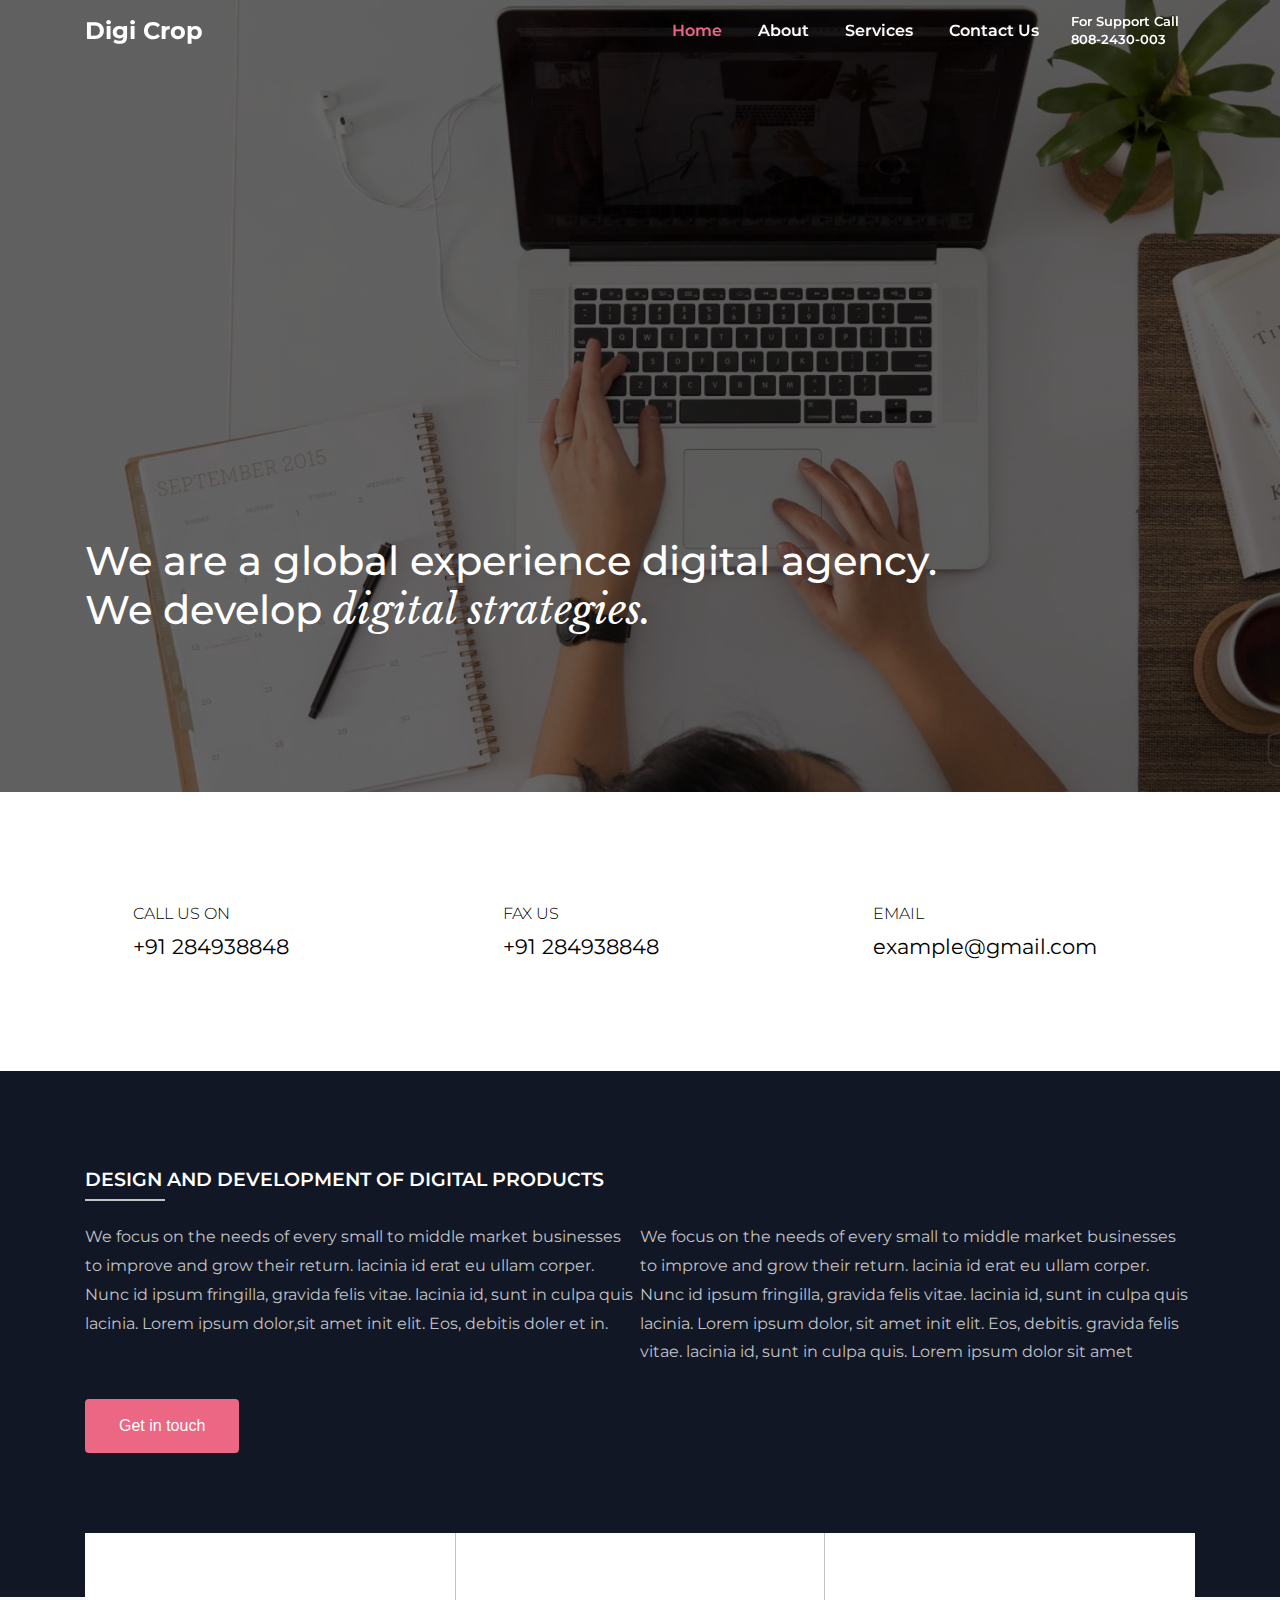
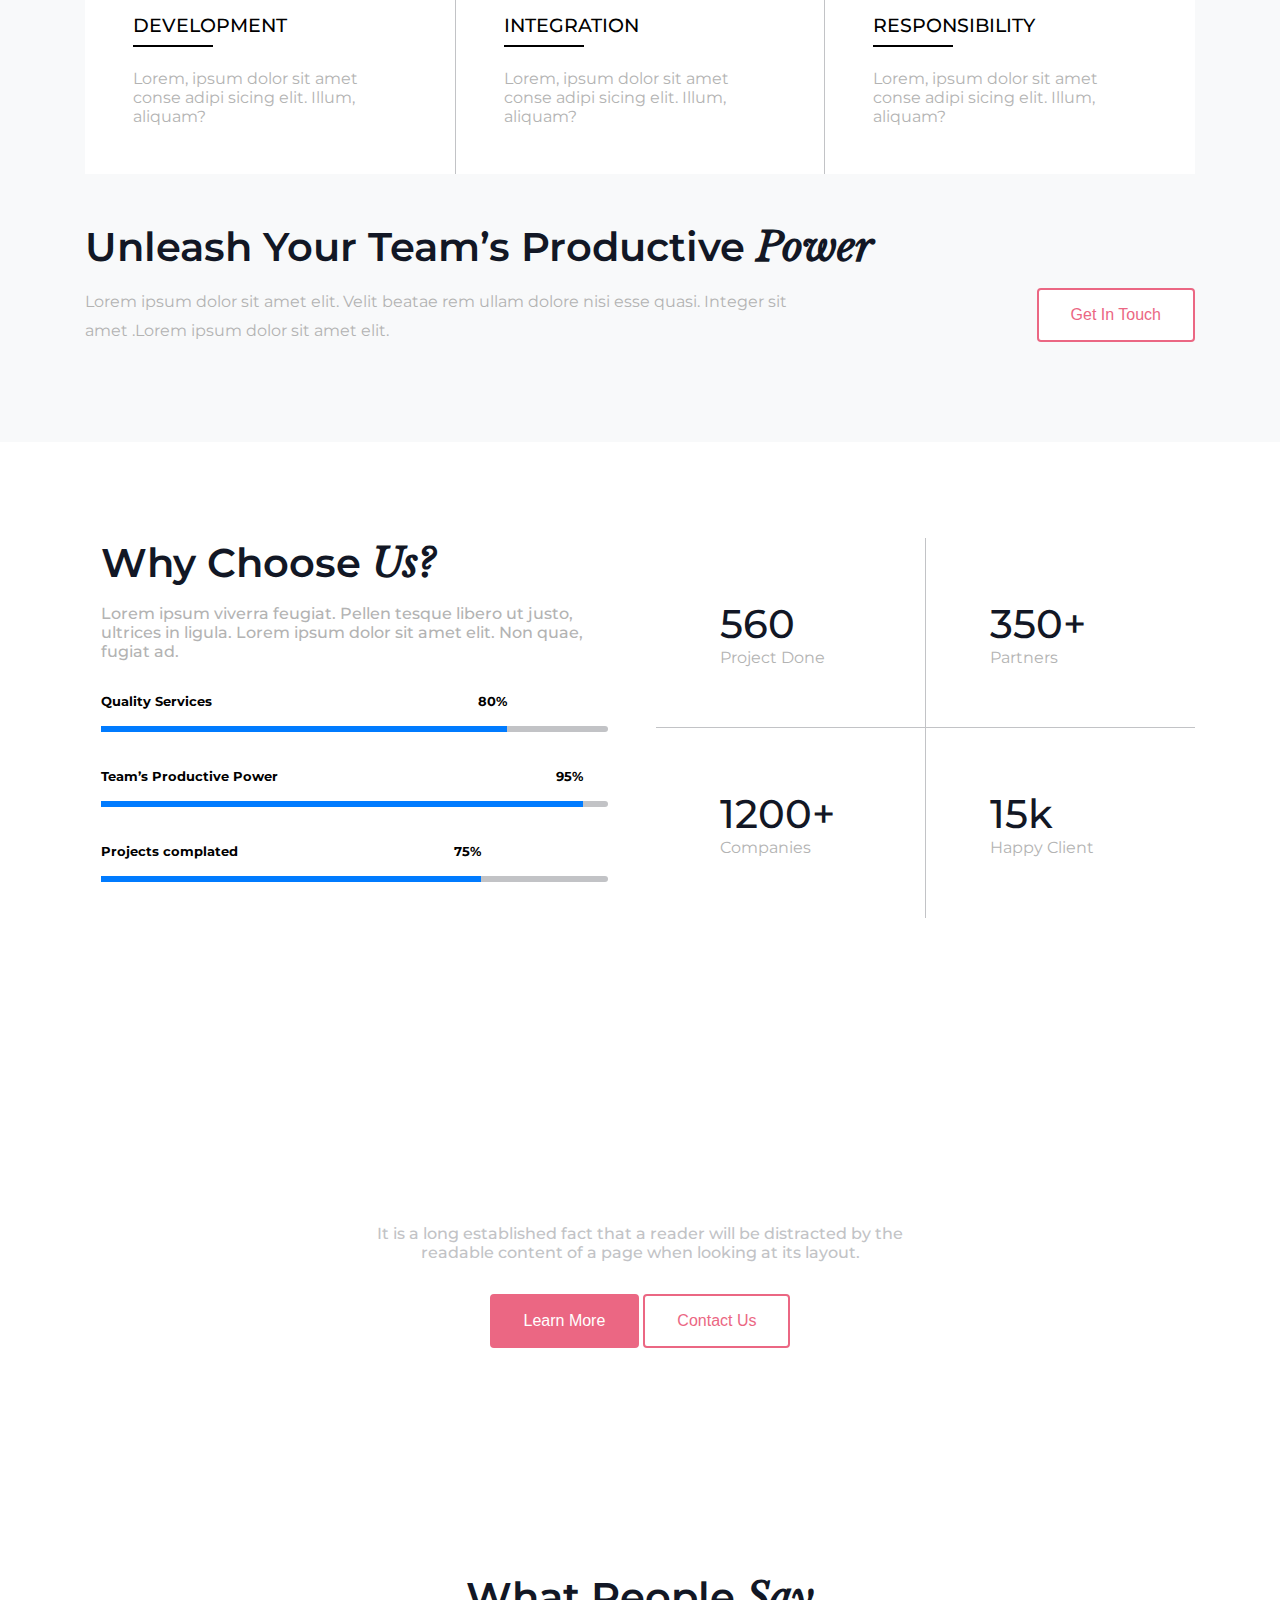
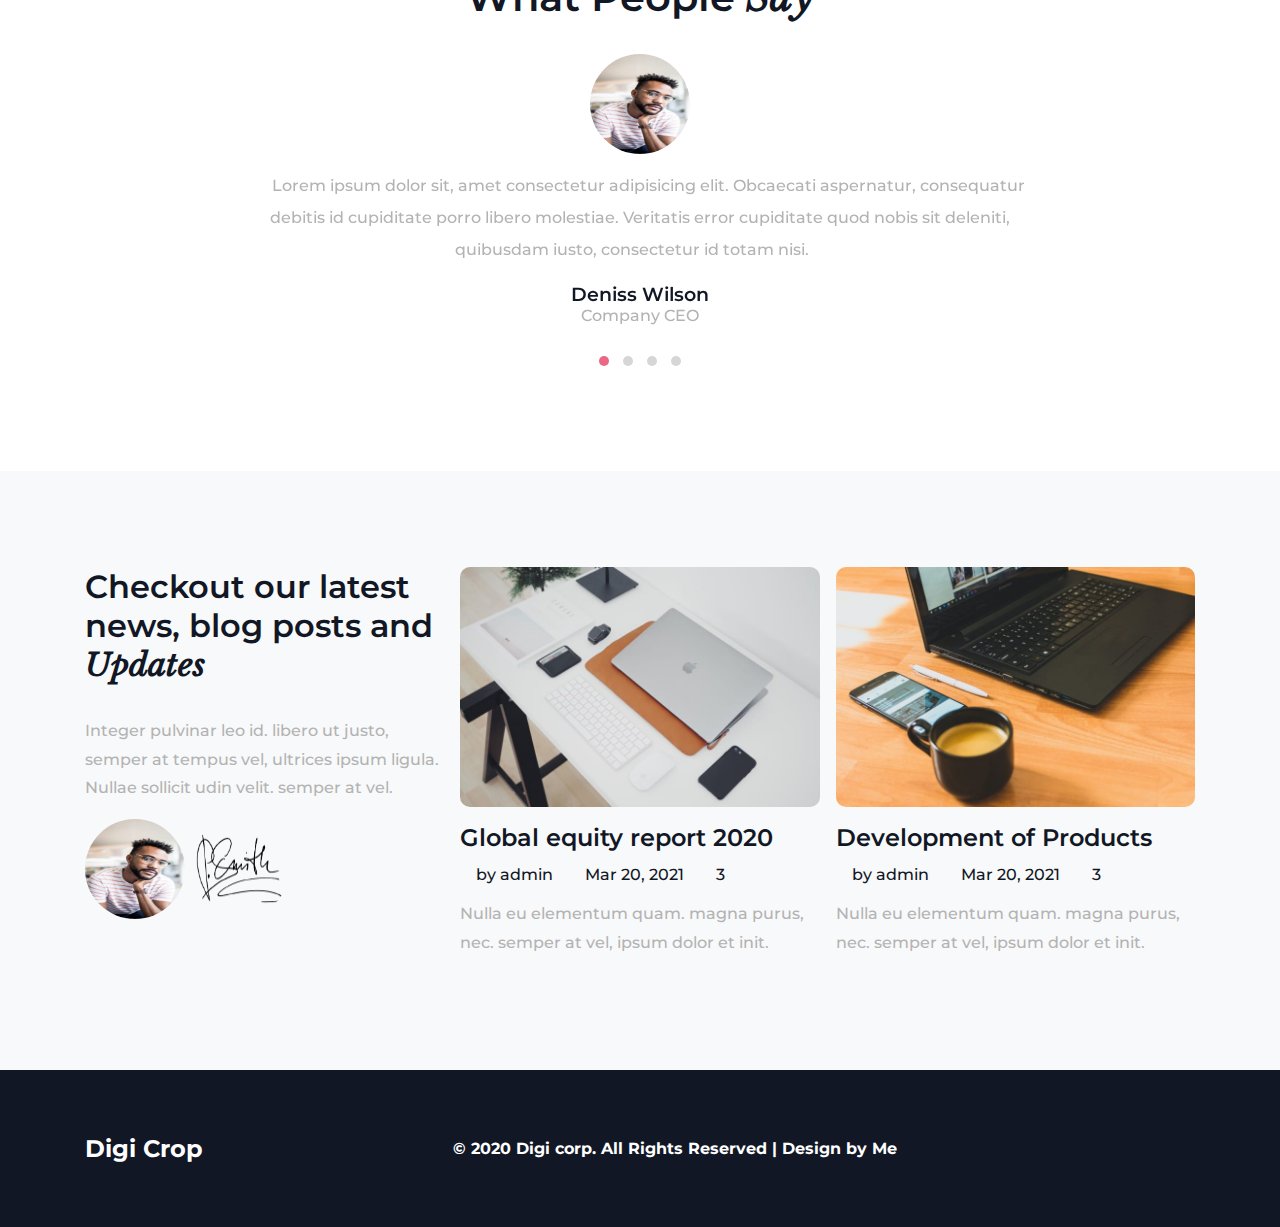
<file: index.html>
<!DOCTYPE html>
<html lang="en">

<head>
    <meta charset="UTF-8">
    <meta http-equiv="X-UA-Compatible" content="IE=edge">
    <meta name="viewport" content="width=device-width, initial-scale=1.0">
    <title>Digi Crop</title>
    <link rel="stylesheet" href="https://use.fontawesome.com/releases/v5.15.2/css/all.css" integrity="sha384-vSIIfh2YWi9wW0r9iZe7RJPrKwp6bG+s9QZMoITbCckVJqGCCRhc+ccxNcdpHuYu" crossorigin="anonymous">
    <link rel="stylesheet" href="./css/owl.theme.green.min.css">
    <link rel="stylesheet" href="./css/owl.carousel.min.css">
    <link rel="stylesheet" href="./css/style.css">
</head>

<body>
    <header class="header">
        <div class="container">
            <div class="row">
                <div class="logo">
                    <i class="fas fa-flask fa-2x"></i>
                    <a href="#">Digi Crop</a>
                </div>
                <button class="toggler">
                    <span></span>
                </button>
                <nav class="nav">
                    <ul>
                        <li><a href="./index.html" class="active">Home</a></li>
                        <li><a href="./about.html">About</a></li>
                        <li><a href="./services.html">Services</a> </li>
                        <li><a href="./contact.html">Contact Us</a></li>
                    </ul>
                    <div class="support">
                        <p>for support call</p>
                        <a href="">808-2430-003</a>
                    </div>
                </nav>
            </div>
        </div>
    </header>


    <section class="home">
        <div class="container">
            <div class="home-text">
                <h3>We are a global experience digital agency.</h3>
                <h3>We develop <span>digital strategies.</span></h3>
            </div>
        </div>
    </section>

    <section class="contact">
        <div class="container">
            <div class="item">
                <div class="content">
                    <div class="icon">
                        <i class="fas fa-phone-volume fa-3x"></i>
                    </div>
                    <div class="text">
                        <p>call us on</p>
                        <h4>+91 284938848</h4>
                    </div>
                </div>

                <div class="content">
                    <div class="icon">
                        <i class="fas fa-fax fa-3x"></i>
                    </div>
                    <div class="text">
                        <p>fax us </p>
                        <h4>+91 284938848</h4>
                    </div>
                </div>

                <div class="content">
                    <div class="icon">
                        <i class="fas fa-envelope fa-3x"></i>
                    </div>
                    <div class="text">
                        <p>email</p>
                        <h4>example@gmail.com</h4>
                    </div>
                </div>
            </div>
        </div>
    </section>
    <section class="design">
        <div class="container">
            <h4>DESIGN AND DEVELOPMENT OF DIGITAL PRODUCTS</h4>
            <div class="text">
                <p>We focus on the needs of every small to middle market businesses to improve and grow their return. lacinia id erat eu ullam corper. Nunc id ipsum fringilla, gravida felis vitae. lacinia id, sunt in culpa quis lacinia. Lorem ipsum dolor,sit
                    amet init elit. Eos, debitis doler et in.</p>
                <p>We focus on the needs of every small to middle market businesses to improve and grow their return. lacinia id erat eu ullam corper. Nunc id ipsum fringilla, gravida felis vitae. lacinia id, sunt in culpa quis lacinia. Lorem ipsum dolor,
                    sit amet init elit. Eos, debitis. gravida felis vitae. lacinia id, sunt in culpa quis. Lorem ipsum dolor sit amet</p>
            </div>
            <div class="btn-wrapper">
                <button class="btn">Get in touch</button>
            </div>
        </div>
    </section>

    <section class="power">
        <div class="container">
            <div class="items-wrapper">
                <div class="item">
                    <div class="icon">
                        <i class="fas fa-file-code fa-3x"></i>
                    </div>
                    <h3>DEVELOPMENT</h3>
                    <p>Lorem, ipsum dolor sit amet conse adipi sicing elit. Illum, aliquam?</p>
                </div>

                <div class="item">
                    <div class="icon">
                        <i class="fas fa-handshake fa-3x"></i>
                    </div>
                    <h3>INTEGRATION</h3>
                    <p>Lorem, ipsum dolor sit amet conse adipi sicing elit. Illum, aliquam?</p>
                </div>

                <div class="item">
                    <div class="icon">
                        <i class="fas fa-user-friends fa-3x"></i>
                    </div>
                    <h3>RESPONSIBILITY</h3>
                    <p>Lorem, ipsum dolor sit amet conse adipi sicing elit. Illum, aliquam?</p>
                </div>
            </div>
            <div class="footer">
                <h1>Unleash Your Team’s Productive <span>Power</span></h1>
                <div class="footer-content">
                    <div class="text">
                        <p>Lorem ipsum dolor sit amet elit. Velit beatae rem ullam dolore nisi esse quasi. Integer sit amet .Lorem ipsum dolor sit amet elit.</p>
                    </div>
                    <div class="button">
                        <button class="btn-2">Get In Touch</button>
                    </div>
                </div>
            </div>
        </div>
    </section>

    <!-- Choose -->
    <section class="choose">
        <div class="container">
            <div class="choose-content">
                <div class="choose-content-progress">
                    <h1>Why Choose <span>Us?</span></h1>
                    <p>Lorem ipsum viverra feugiat. Pellen tesque libero ut justo, ultrices in ligula. Lorem ipsum dolor sit amet elit. Non quae, fugiat ad.</p>
                    <div class="bar">
                        <div class="bar-text">
                            <h5>Quality Services
                            </h5>
                            <h5>80%</h5>
                        </div>
                        <span></span>
                    </div>
                    <div class="bar">
                        <div class="bar-text">
                            <h5>Team’s Productive Power

                            </h5>
                            <h5>95%</h5>
                        </div>
                        <span></span>
                    </div>
                    <div class="bar">
                        <div class="bar-text">
                            <h5>Projects complated
                            </h5>
                            <h5>75%</h5>
                        </div>
                        <span></span>
                    </div>

                </div>
                <div class="fact">
                    <div class="box">
                        <div class="icon">
                            <i class="fas fa-tasks fa-3x"></i>
                        </div>
                        <div class="text">
                            <h1>560</h1>
                            <p>project done</p>
                        </div>
                    </div>

                    <div class="box">
                        <div class="icon">
                            <i class="fas fa-user fa-3x"></i>
                        </div>
                        <div class="text">
                            <h1>350+</h1>
                            <p>Partners</p>
                        </div>
                    </div>

                    <div class="box">
                        <div class="icon">
                            <i class="fas fa-building fa-3x"></i>
                        </div>
                        <div class="text">
                            <h1>1200+</h1>
                            <p>Companies</p>
                        </div>
                    </div>

                    <div class="box">
                        <div class="icon">
                            <i class="fas fa-smile fa-3x"></i>
                        </div>
                        <div class="text">
                            <h1>15k</h1>
                            <p>Happy Client</p>
                        </div>
                    </div>
                </div>
            </div>
        </div>
    </section>
    <!-- Presentation -->
    <section class="presentation">
        <div class="container">
            <div class="content">
                <div class="text">
                    <h1>Amazing Videos and <span>Presentations</span></h1>
                    <p>It is a long established fact that a reader will be distracted by the readable content of a page when looking at its layout.</p>
                </div>
                <div class="btn-wrapper">
                    <button class="btn">Learn More</button>
                    <button class="btn-2">Contact Us</button>
                </div>
            </div>
        </div>
    </section>

    <!-- reviews -->
    <section class="review">
        <div class="container">
            <div class="title">
                <h1>What People <span>Say</span></h1>
            </div>
            <div class="items-wrapper">
                <div class="item owl-carousel owl-theme">

                    <div class="review-content">
                        <div class="image">
                            <img src="./images/team1.jpg" alt="team1">
                        </div>
                        <div class="text">
                            <p><i class="fas fa-quote-left"></i>Lorem ipsum dolor sit, amet consectetur adipisicing elit. Obcaecati aspernatur, consequatur debitis id cupiditate porro libero molestiae. Veritatis error cupiditate quod nobis sit deleniti,
                                quibusdam iusto, consectetur id totam nisi.<i class="fas fa-quote-right"></i>
                            </p>
                            <h4>Deniss Wilson</h4>
                            <h5>Company CEO</h5>
                        </div>
                    </div>

                    <div class="review-content">
                        <div class="image">
                            <img src="./images/team2.jpg" alt="team1">
                        </div>
                        <div class="text">
                            <p><i class="fas fa-quote-left"></i>Lorem ipsum dolor sit, amet consectetur adipisicing elit. Obcaecati aspernatur, consequatur debitis id cupiditate porro libero molestiae. Veritatis error cupiditate quod nobis sit deleniti,
                                quibusdam iusto, consectetur id totam nisi.<i class="fas fa-quote-right"></i>
                            </p>
                            <h4>Tommy Sakura</h4>
                            <h5>Admistrator</h5>
                        </div>
                    </div>

                    <div class="review-content">
                        <div class="image">
                            <img src="./images/team3.jpg" alt="team1">
                        </div>
                        <div class="text">
                            <p><i class="fas fa-quote-left"></i>Lorem ipsum dolor sit, amet consectetur adipisicing elit. Obcaecati aspernatur, consequatur debitis id cupiditate porro libero molestiae. Veritatis error cupiditate quod nobis sit deleniti,
                                quibusdam iusto, consectetur id totam nisi.<i class="fas fa-quote-right"></i>
                            </p>
                            <h4>Roy Linderson</h4>
                            <h5>Digital Marketer</h5>
                        </div>
                    </div>

                    <div class="review-content">
                        <div class="image">
                            <img src="./images/team4.jpg" alt="team1">
                        </div>
                        <div class="text">
                            <p><i class="fas fa-quote-left"></i>Lorem ipsum dolor sit, amet consectetur adipisicing elit. Obcaecati aspernatur, consequatur debitis id cupiditate porro libero molestiae. Veritatis error cupiditate quod nobis sit deleniti,
                                quibusdam iusto, consectetur id totam nisi.<i class="fas fa-quote-right"></i>
                            </p>
                            <h4>Mike Thyson</h4>
                            <h5>App Development</h5>
                        </div>
                    </div>




                </div>
            </div>
        </div>
    </section>

    <!-- Updates -->
    <section class="updates">
        <div class="container">
            <div class="items-wrapper">
                <div class="item">
                    <div class="title">
                        <h1>Checkout our latest news, blog posts and <span>Updates</span></h1>
                    </div>
                    <div class="text">
                        <p>Integer pulvinar leo id. libero ut justo, semper at tempus vel, ultrices ipsum ligula. Nullae sollicit udin velit. semper at vel.</p>
                    </div>
                    <div class="image">
                        <img src="./images/team1.jpg" alt="team">
                        <img src="./images/signature.png" alt="sign">
                    </div>
                </div>


                <div class="item">
                    <div class="image">
                        <img src="./images/blog1.jpg" alt="blog">
                    </div>
                    <h2>Global equity report 2020</h2>
                    <div class="head">
                        <h6><i class="far fa-user"></i>by admin</h6>
                        <h6><i class="far fa-calendar-check"></i>Mar 20, 2021</h6>
                        <h6><i class="far fa-comments"></i>3</h6>
                    </div>
                    <p>Nulla eu elementum quam. magna purus, nec. semper at vel, ipsum dolor et init.</p>
                </div>

                <div class="item">
                    <div class="image">
                        <img src="./images/blog3.jpg" alt="blog">
                    </div>
                    <h2>Development of Products</h2>
                    <div class="head">
                        <h6><i class="far fa-user"></i>by admin</h6>
                        <h6><i class="far fa-calendar-check"></i>Mar 20, 2021</h6>
                        <h6><i class="far fa-comments"></i>3</h6>
                    </div>
                    <p>Nulla eu elementum quam. magna purus, nec. semper at vel, ipsum dolor et init.</p>
                </div>

            </div>
        </div>
    </section>
    <footer>
        <div class="container">
            <div class="items-wrapper">


                <div class="item">
                    <div class="logo">
                        <i class="fas fa-flask fa-2x"></i>
                        <a href="#">Digi Crop</a>
                    </div>
                </div>

                <div class="item">
                    <h4> © 2020 Digi corp. All Rights Reserved | Design by Me</h4>
                </div>

                <div class="item">
                    <div class="social">
                        <i class="fab fa-facebook-f"></i>
                        <i class="fab fa-twitter"></i>
                        <i class="fab fa-linkedin-in"></i>
                        <i class="fab fa-instagram"></i>
                    </div>
                </div>
            </div>
        </div>
    </footer>
    <script src="./js/Jquery.js"></script>
    <script src="./js/owl.carousel.min.js"></script>
    <script src="./js/app.js"></script>
</body>

</html>
</file>
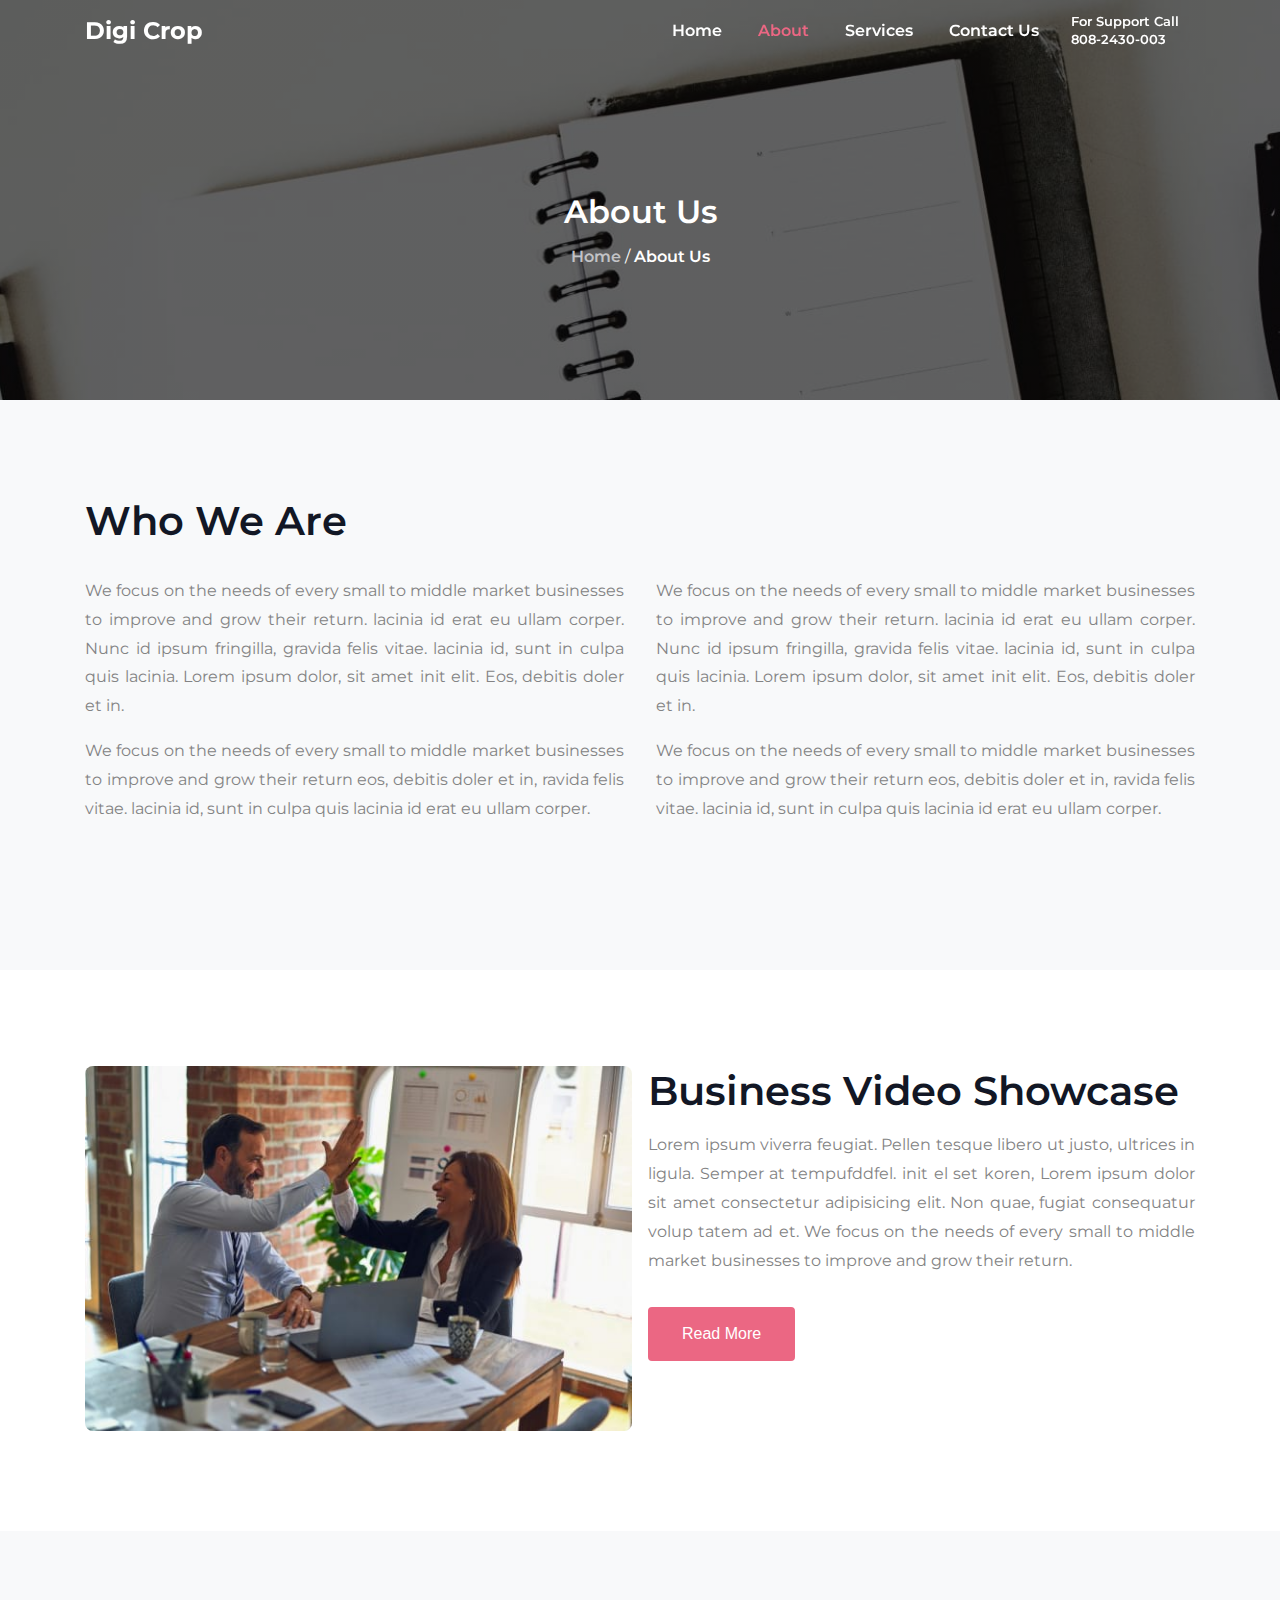
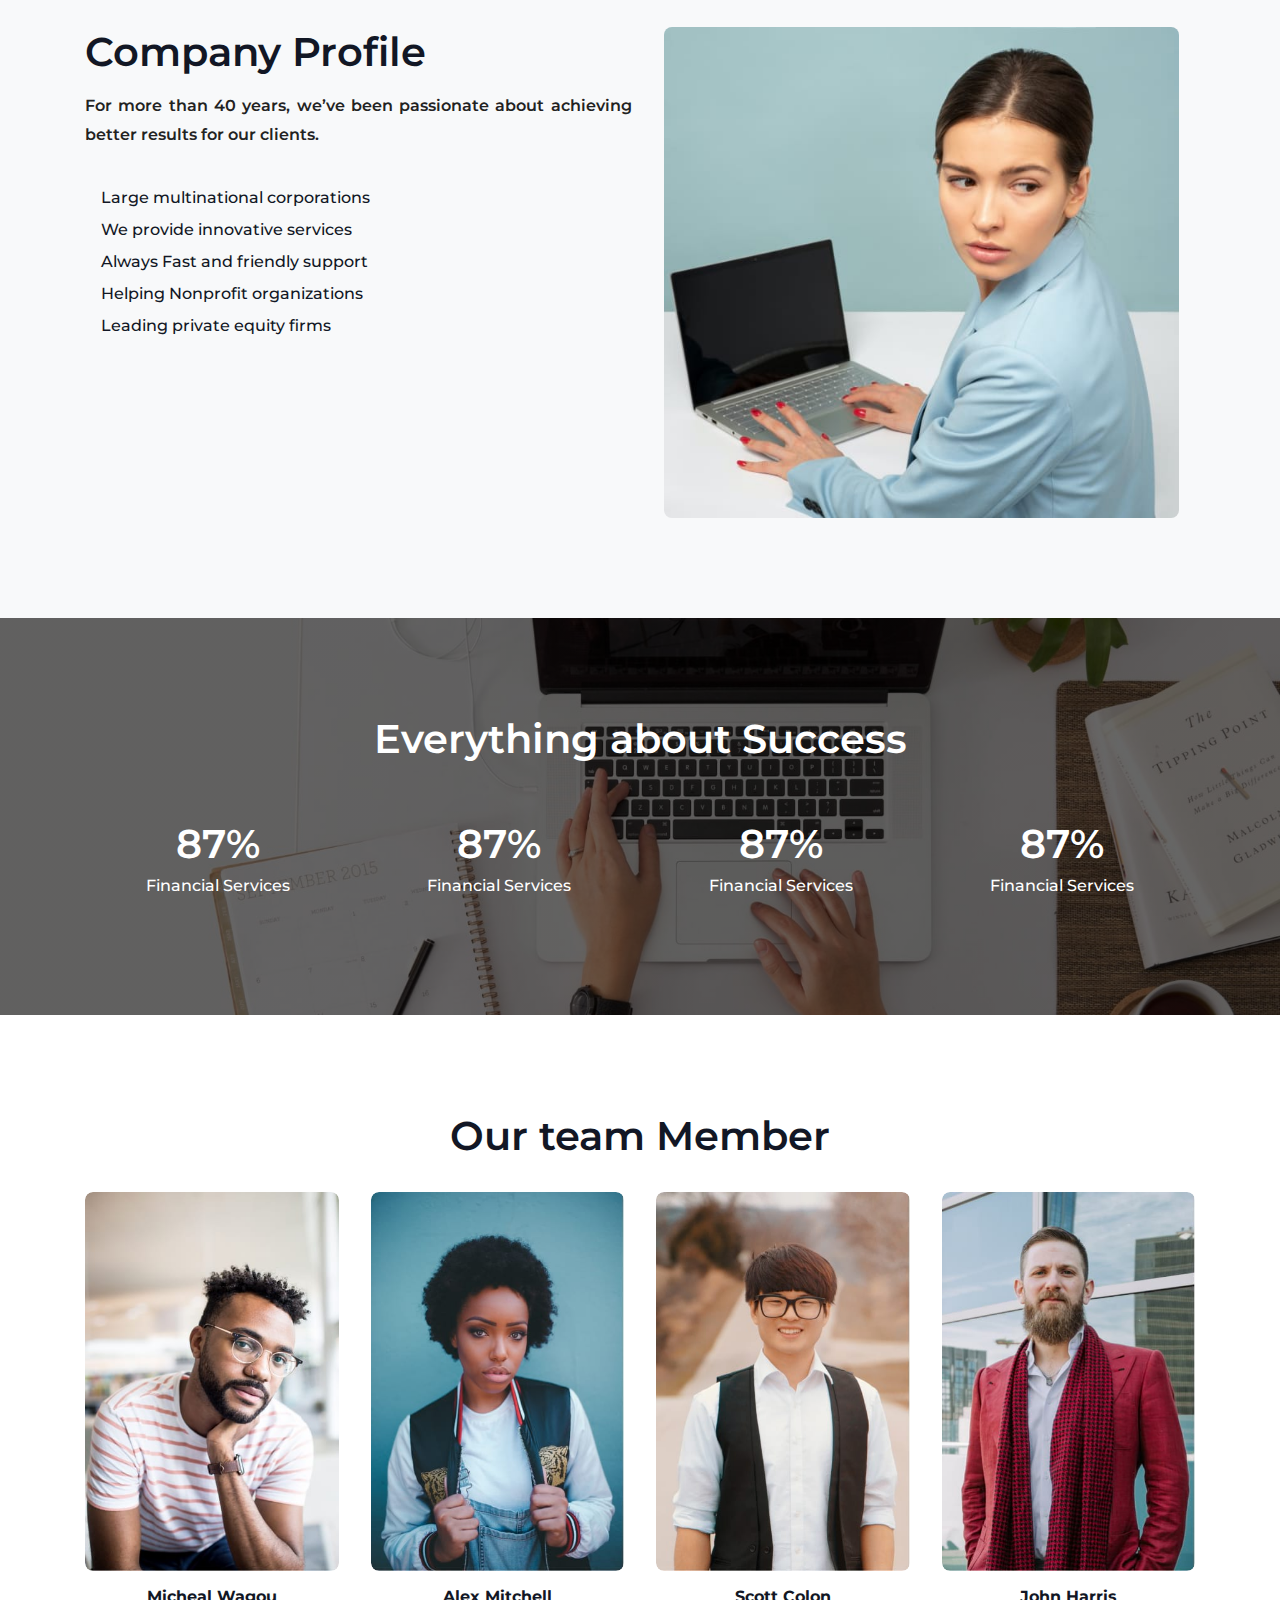
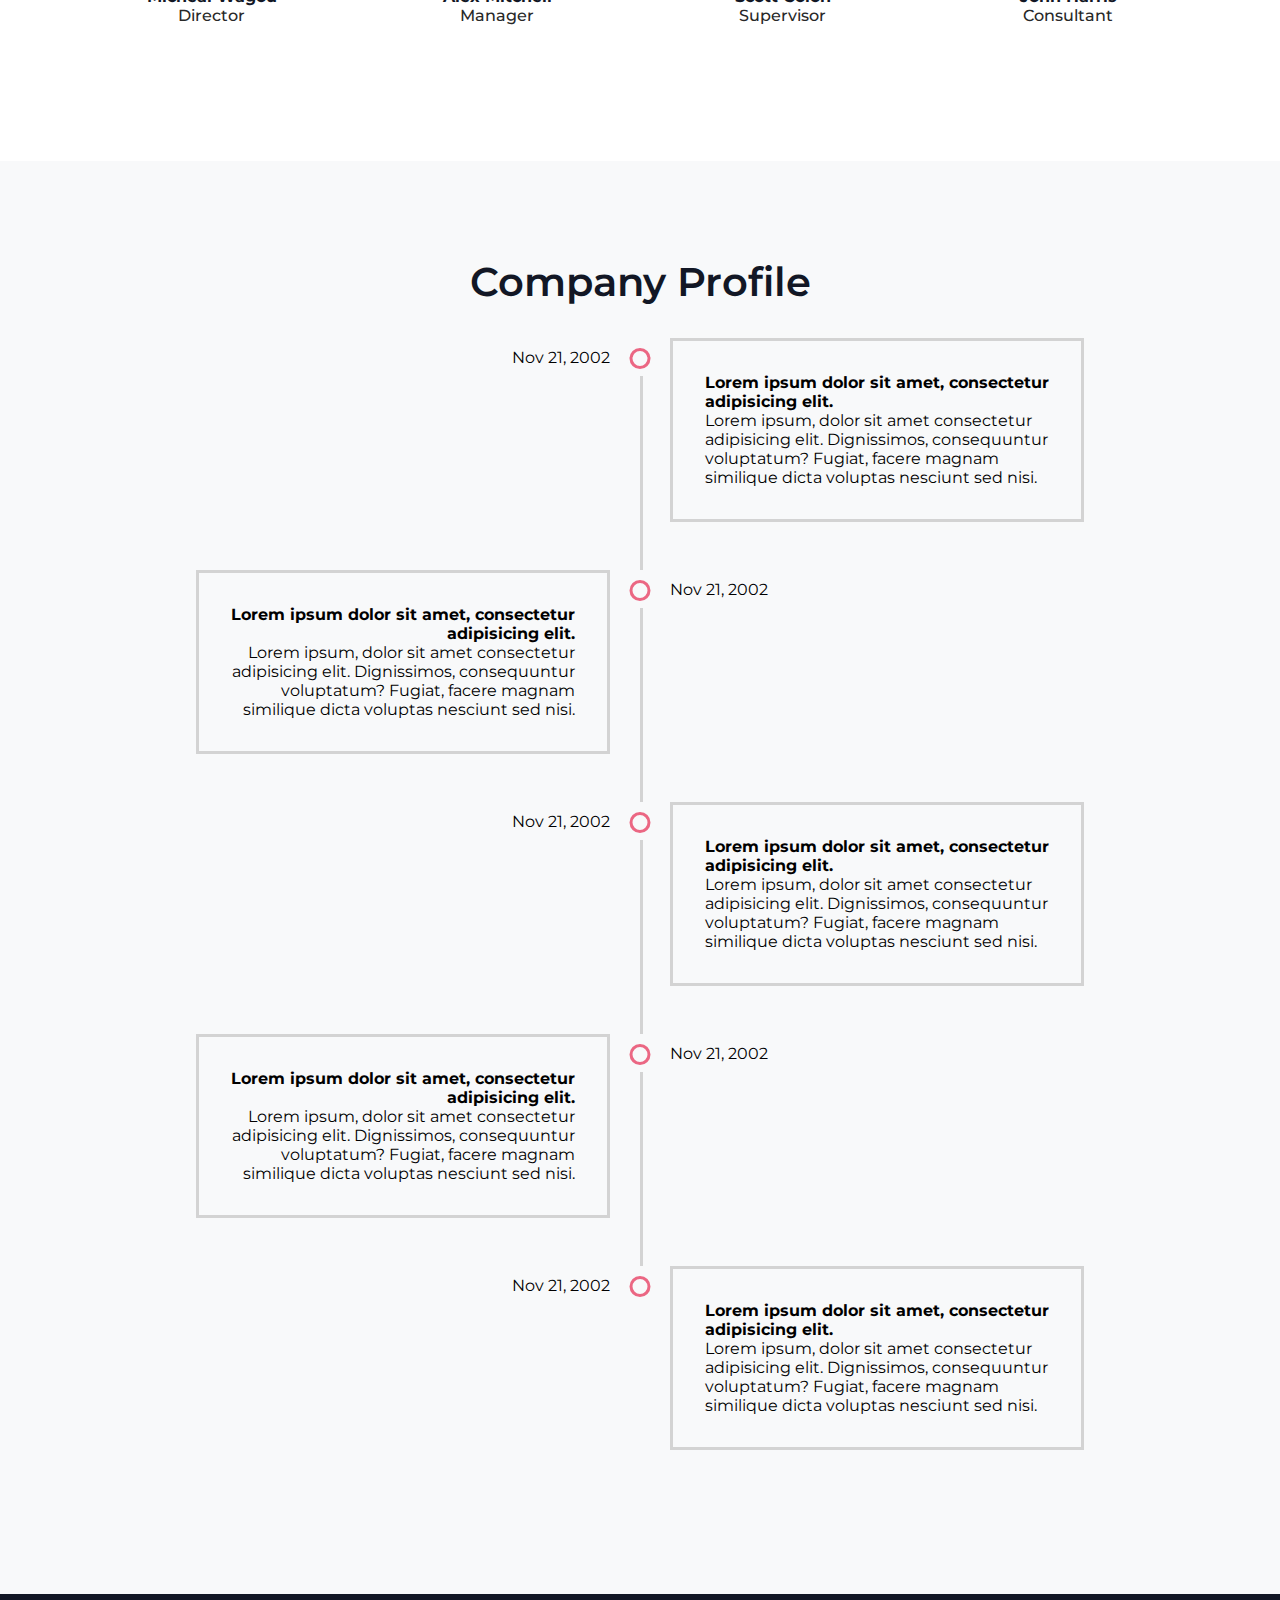
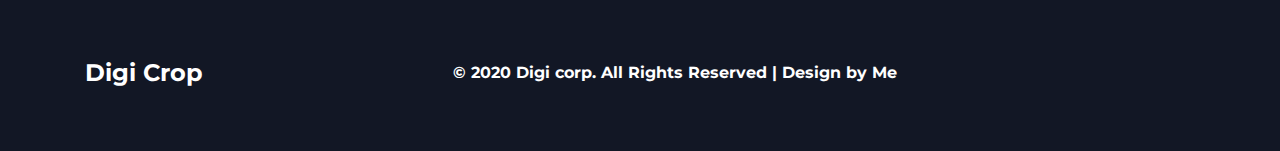
<file: about.html>
<!DOCTYPE html>
<html lang="en">

<head>
    <meta charset="UTF-8">
    <meta http-equiv="X-UA-Compatible" content="IE=edge">
    <meta name="viewport" content="width=device-width, initial-scale=1.0">
    <title>Digi Crop</title>
    <link rel="stylesheet" href="https://use.fontawesome.com/releases/v5.15.2/css/all.css" integrity="sha384-vSIIfh2YWi9wW0r9iZe7RJPrKwp6bG+s9QZMoITbCckVJqGCCRhc+ccxNcdpHuYu" crossorigin="anonymous">
    <link rel="stylesheet" href="./css/owl.theme.green.min.css">
    <link rel="stylesheet" href="./css/owl.carousel.min.css">
    <link rel="stylesheet" href="./css/style.css">
</head>

<body>
    <header class="header">
        <div class="container">
            <div class="row">
                <div class="logo">
                    <i class="fas fa-flask fa-2x"></i>
                    <a href="#">Digi Crop</a>
                </div>
                <button class="toggler">
                    <span></span>
                </button>
                <nav class="nav">
                    <ul>
                        <li><a href="./index.html">Home</a></li>
                        <li><a href="./about.html" class="active">About</a></li>
                        <li><a href="./services.html">Services</a> </li>
                        <li><a href="./contact.html">Contact Us</a></li>
                    </ul>
                    <div class="support">
                        <p>for support call</p>
                        <a href="">808-2430-003</a>
                    </div>
                </nav>
            </div>
        </div>
    </header>
    <!-- header end -->

    <!-- About start -->
    <section class="about">
        <div class="container">
            <div class="breadcum-text">
                <h2>About Us</h2>
                <ul>
                    <li><a href="./index.html">Home</a></li>
                    <li>/</li>
                    <li><a href="#" class="active">About Us</a></li>
                </ul>
            </div>
        </div>
    </section>
    <!-- about end -->

    <!-- Who start -->
    <section class="who">
        <div class="container">
            <div class="who-content">
                <h3>Who We Are</h3>
                <div class="text">
                    <div class="text-para">
                        <p>We focus on the needs of every small to middle market businesses to improve and grow their return. lacinia id erat eu ullam corper. Nunc id ipsum fringilla, gravida felis vitae. lacinia id, sunt in culpa quis lacinia. Lorem ipsum
                            dolor, sit amet init elit. Eos, debitis doler et in.</p>
                        <p>We focus on the needs of every small to middle market businesses to improve and grow their return eos, debitis doler et in, ravida felis vitae. lacinia id, sunt in culpa quis lacinia id erat eu ullam corper.</p>
                    </div>
                    <div class="text-para">
                        <p>We focus on the needs of every small to middle market businesses to improve and grow their return. lacinia id erat eu ullam corper. Nunc id ipsum fringilla, gravida felis vitae. lacinia id, sunt in culpa quis lacinia. Lorem ipsum
                            dolor, sit amet init elit. Eos, debitis doler et in.</p>
                        <p>We focus on the needs of every small to middle market businesses to improve and grow their return eos, debitis doler et in, ravida felis vitae. lacinia id, sunt in culpa quis lacinia id erat eu ullam corper.</p>
                    </div>
                </div>
                <div class="social">
                    <i class="fab fa-linkedin-in"></i>
                    <i class="fab fa-facebook-f"></i>
                    <i class="fab fa-instagram"></i>
                    <i class="fab fa-twitter"></i>
                </div>
            </div>
        </div>
    </section>
    <!-- Who end -->
    <!-- showcase start -->
    <section class="showcase">
        <div class="container">
            <div class="showcase-content">
                <div class="video">
                    <img class="image" src="./images/about.jpg" alt="">

                </div>
                <div class="text">
                    <h3>Business Video Showcase</h3>
                    <p>Lorem ipsum viverra feugiat. Pellen tesque libero ut justo, ultrices in ligula. Semper at tempufddfel. init el set koren, Lorem ipsum dolor sit amet consectetur adipisicing elit. Non quae, fugiat consequatur volup tatem ad et. We focus
                        on the needs of every small to middle market businesses to improve and grow their return.

                    </p>
                    <button class="btn">Read More</button>
                </div>
            </div>
        </div>
    </section>
    <!-- showcase end-->
    <!-- profile start -->
    <section class="profile">
        <div class="container">
            <div class="profile-content">
                <div class="text">
                    <h3>Company Profile</h3>
                    <p>For more than 40 years, we’ve been passionate about achieving better results for our clients.</p>
                    <ul>
                        <li><i class="fas fa-check"></i>Large multinational corporations</li>
                        <li><i class="fas fa-check"></i>We provide innovative services</li>
                        <li><i class="fas fa-check"></i>Always Fast and friendly support</li>
                        <li><i class="fas fa-check"></i>Helping Nonprofit organizations</li>
                        <li><i class="fas fa-check"></i>Leading private equity firms</li>
                    </ul>
                </div>
                <div class="image">
                    <img src="./images/about1.jpg" alt="">
                </div>
            </div>
        </div>
    </section>
    <!-- profile end -->

    <!-- Success start -->
    <section class="success">
        <div class="container">
            <h3>Everything about Success</h3>
            <div class="item-wrapper">
                <div class="item">
                    <h1>87%</h1>
                    <p>Financial Services</p>
                </div>
                <div class="item">
                    <h1>87%</h1>
                    <p>Financial Services</p>
                </div>
                <div class="item">
                    <h1>87%</h1>
                    <p>Financial Services</p>
                </div>
                <div class="item">
                    <h1>87%</h1>
                    <p>Financial Services</p>
                </div>
            </div>
        </div>
    </section>
    <!-- Success End -->

    <!-- member start -->
    <section class="member">
        <div class="container">
            <h3>Our team Member</h3>
            <div class="card-wrapper">
                <div class="card">
                    <div class="image">
                        <img src="./images/team1.jpg" alt="">
                    </div>
                    <div class="text">
                        <h4>Micheal Wagou</h4>
                        <p>Director</p>
                    </div>
                    <div class="social">
                        <i class="fab fa-facebook-f"></i>
                        <i class="fab fa-twitter"></i>
                        <i class="fab fa-linkedin-in"></i>
                    </div>
                </div>

                <div class="card">
                    <div class="image">
                        <img src="./images/team2.jpg" alt="">
                    </div>
                    <div class="text">
                        <h4>Alex Mitchell</h4>
                        <p>Manager</p>
                    </div>
                    <div class="social">
                        <i class="fab fa-facebook-f"></i>
                        <i class="fab fa-twitter"></i>
                        <i class="fab fa-linkedin-in"></i>
                    </div>
                </div>

                <div class="card">
                    <div class="image">
                        <img src="./images/team3.jpg" alt="">
                    </div>
                    <div class="text">
                        <h4>Scott Colon</h4>
                        <p>Supervisor</p>
                    </div>
                    <div class="social">
                        <i class="fab fa-facebook-f"></i>
                        <i class="fab fa-twitter"></i>
                        <i class="fab fa-linkedin-in"></i>
                    </div>
                </div>

                <div class="card">
                    <div class="image">
                        <img src="./images/team4.jpg" alt="">
                    </div>
                    <div class="text">
                        <h4>John Harris</h4>
                        <p>Consultant</p>
                    </div>
                    <div class="social">
                        <i class="fab fa-facebook-f"></i>
                        <i class="fab fa-twitter"></i>
                        <i class="fab fa-linkedin-in"></i>
                    </div>
                </div>
            </div>
        </div>
    </section>
    <!-- member end -->
    <!-- company profile start -->
    <section class="company-profile">
        <div class="container">
            <h3>Company Profile</h3>
            <div class="item-wrapper">
                <div class="item">
                    <div class="item-info">
                        <span>Nov 21, 2002</span>
                    </div>
                    <div class="item-marker">

                    </div>
                    <div class="item-content">
                        <h4>Lorem ipsum dolor sit amet, consectetur adipisicing elit.</h4>
                        <p>Lorem ipsum, dolor sit amet consectetur adipisicing elit. Dignissimos, consequuntur voluptatum? Fugiat, facere magnam similique dicta voluptas nesciunt sed nisi.</p>
                    </div>
                </div>

                <div class="item">
                    <div class="item-info">
                        <span>Nov 21, 2002</span>
                    </div>
                    <div class="item-marker">

                    </div>
                    <div class="item-content">
                        <h4>Lorem ipsum dolor sit amet, consectetur adipisicing elit.</h4>
                        <p>Lorem ipsum, dolor sit amet consectetur adipisicing elit. Dignissimos, consequuntur voluptatum? Fugiat, facere magnam similique dicta voluptas nesciunt sed nisi.</p>
                    </div>
                </div>
                <div class="item">
                    <div class="item-info">
                        <span>Nov 21, 2002</span>
                    </div>
                    <div class="item-marker">

                    </div>
                    <div class="item-content">
                        <h4>Lorem ipsum dolor sit amet, consectetur adipisicing elit.</h4>
                        <p>Lorem ipsum, dolor sit amet consectetur adipisicing elit. Dignissimos, consequuntur voluptatum? Fugiat, facere magnam similique dicta voluptas nesciunt sed nisi.</p>
                    </div>
                </div>

                <div class="item">
                    <div class="item-info">
                        <span>Nov 21, 2002</span>
                    </div>
                    <div class="item-marker">

                    </div>
                    <div class="item-content">
                        <h4>Lorem ipsum dolor sit amet, consectetur adipisicing elit.</h4>
                        <p>Lorem ipsum, dolor sit amet consectetur adipisicing elit. Dignissimos, consequuntur voluptatum? Fugiat, facere magnam similique dicta voluptas nesciunt sed nisi.</p>
                    </div>
                </div>

                <div class="item">
                    <div class="item-info">
                        <span>Nov 21, 2002</span>
                    </div>
                    <div class="item-marker">

                    </div>
                    <div class="item-content">
                        <h4>Lorem ipsum dolor sit amet, consectetur adipisicing elit.</h4>
                        <p>Lorem ipsum, dolor sit amet consectetur adipisicing elit. Dignissimos, consequuntur voluptatum? Fugiat, facere magnam similique dicta voluptas nesciunt sed nisi.</p>
                    </div>
                </div>

            </div>
        </div>
    </section>
    <!-- company profile end -->
    <!-- footer -->
    <footer>
        <div class="container">
            <div class="items-wrapper">


                <div class="item">
                    <div class="logo">
                        <i class="fas fa-flask fa-2x"></i>
                        <a href="#">Digi Crop</a>
                    </div>
                </div>

                <div class="item">
                    <h4> © 2020 Digi corp. All Rights Reserved | Design by Me</h4>
                </div>

                <div class="item">
                    <div class="social">
                        <i class="fab fa-facebook-f"></i>
                        <i class="fab fa-twitter"></i>
                        <i class="fab fa-linkedin-in"></i>
                        <i class="fab fa-instagram"></i>
                    </div>
                </div>
            </div>
        </div>
    </footer>
    <script src="./js/Jquery.js"></script>
    <script src="./js/owl.carousel.min.js"></script>
    <script src="./js/app.js"></script>

</body>

</html>
</file>
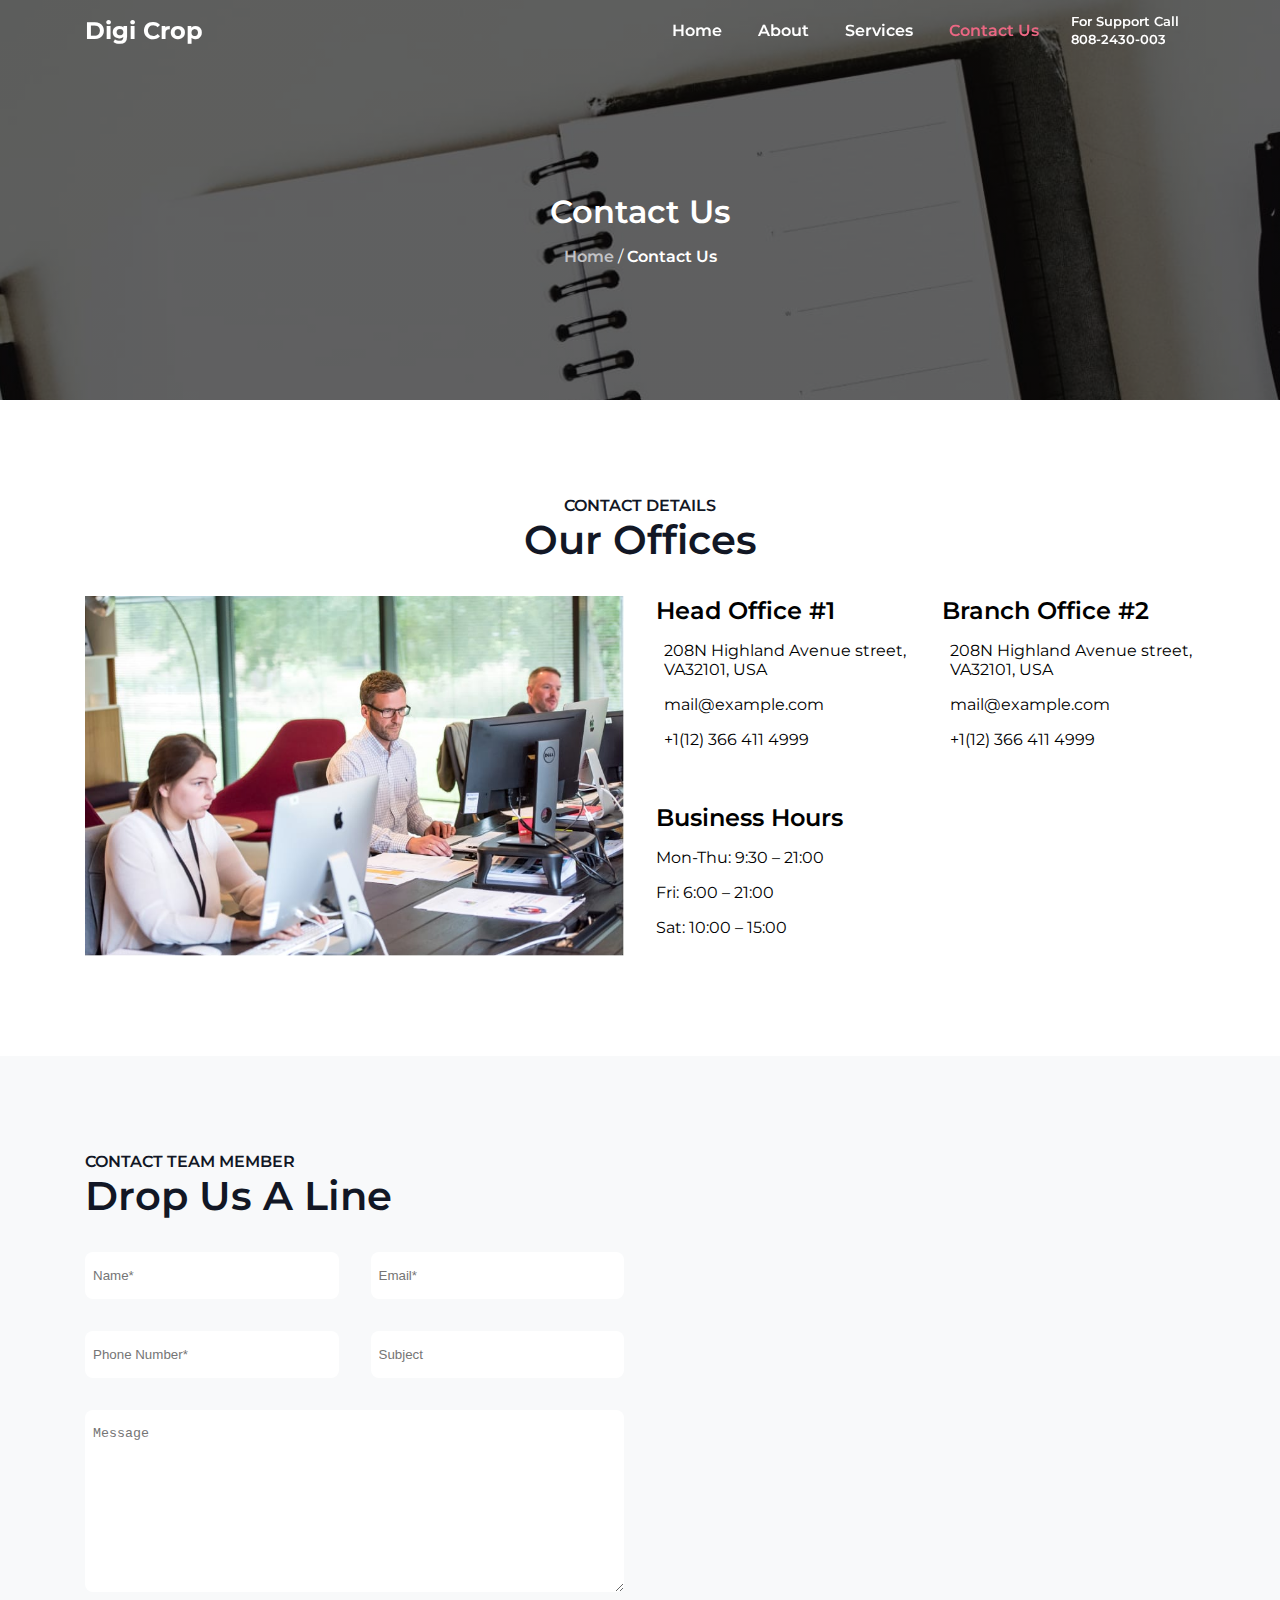
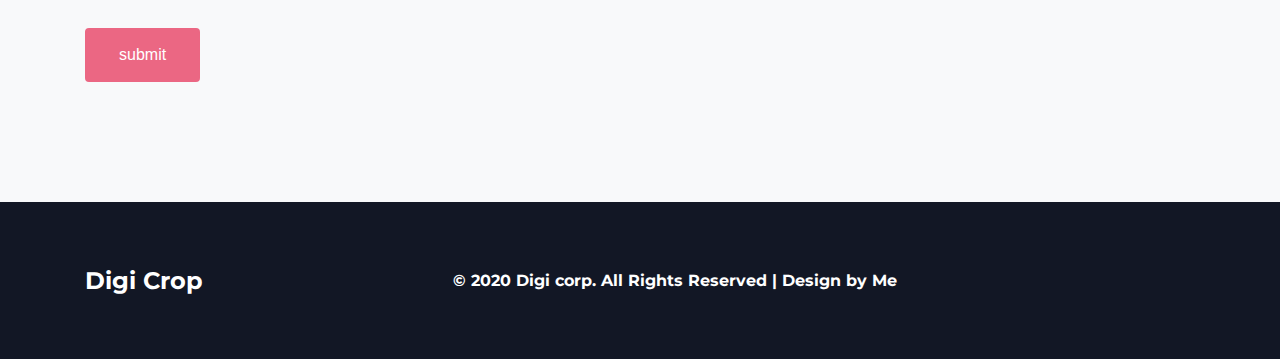
<file: contact.html>
<!DOCTYPE html>
<html lang="en">

<head>
    <meta charset="UTF-8">
    <meta http-equiv="X-UA-Compatible" content="IE=edge">
    <meta name="viewport" content="width=device-width, initial-scale=1.0">
    <title>Digi Crop</title>
    <link rel="stylesheet" href="https://use.fontawesome.com/releases/v5.15.2/css/all.css" integrity="sha384-vSIIfh2YWi9wW0r9iZe7RJPrKwp6bG+s9QZMoITbCckVJqGCCRhc+ccxNcdpHuYu" crossorigin="anonymous">
    <link rel="stylesheet" href="./css/owl.theme.green.min.css">
    <link rel="stylesheet" href="./css/owl.carousel.min.css">
    <link rel="stylesheet" href="./css/style.css">
</head>

<body>
    <header class="header">
        <div class="container">
            <div class="row">
                <div class="logo">
                    <i class="fas fa-flask fa-2x"></i>
                    <a href="#">Digi Crop</a>
                </div>
                <button class="toggler">
                    <span></span>
                </button>
                <nav class="nav">
                    <ul>
                        <li><a href="./index.html">Home</a></li>
                        <li><a href="./about.html">About</a></li>
                        <li><a href="./services.html">Services</a> </li>
                        <li><a href="./contact.html" class="active">Contact Us</a></li>
                    </ul>
                    <div class="support">
                        <p>for support call</p>
                        <a href="">808-2430-003</a>
                    </div>
                </nav>
            </div>
        </div>
    </header>
    <!-- header end -->

    <!-- services start -->
    <section class="about">
        <div class="container">
            <div class="breadcum-text">
                <h2>Contact Us</h2>
                <ul>
                    <li><a href="./index.html">Home</a></li>
                    <li>/</li>
                    <li><a href="#" class="active">Contact Us</a></li>
                </ul>
            </div>
        </div>
    </section>
    <!-- services end -->
    <!-- office start -->
    <section class="office">
        <div class="container">
            <div class="title">
                <h6>CONTACT DETAILS</h6>
                <h3>Our Offices</h3>
            </div>
            <div class="office-content">
                <div class="image">
                    <img src="./images/office.jpg" alt="">
                </div>
                <div class="office-content-text">
                    <div class="address">
                        <h2>Head Office #1</h2>
                        <div class="location">
                            <i class="fas fa-map-marker-alt"></i>
                            <p>208N Highland Avenue street, VA32101, USA</p>
                        </div>
                        <div class="mail">
                            <i class="fas fa-envelope"></i>
                            <p>mail@example.com</p>
                        </div>
                        <div class="call">
                            <i class="fas fa-phone-alt"></i>
                            <p>+1(12) 366 411 4999</p>
                        </div>
                    </div>
                    <div class="address">
                        <h2>Branch Office #2</h2>
                        <div class="location">
                            <i class="fas fa-map-marker-alt"></i>
                            <p>208N Highland Avenue street, VA32101, USA</p>
                        </div>
                        <div class="mail">
                            <i class="fas fa-envelope"></i>
                            <p>mail@example.com</p>
                        </div>
                        <div class="call">
                            <i class="fas fa-phone-alt"></i>
                            <p>+1(12) 366 411 4999</p>
                        </div>
                    </div>

                    <div class="hour">
                        <h2>Business Hours</h2>
                        <p>Mon-Thu: 9:30 – 21:00</p>
                        <p>Fri: 6:00 – 21:00</p>
                        <p>Sat: 10:00 – 15:00</p>
                    </div>
                </div>
            </div>
        </div>
    </section>

    <!-- contact us line -->
    <section class="contact-us">
        <div class="container">
            <div class="title">
                <h6>CONTACT TEAM MEMBER</h6>
                <h3>Drop us a line</h3>
            </div>
            <div class="contact-us-content">
                <div class="form">
                    <div class="form-input">
                        <input type="text" placeholder="Name*">
                        <input type="email" placeholder="Email*">
                    </div>
                    <div class="form-input">
                        <input type="text" placeholder="Phone Number*">
                        <input type="text" placeholder="Subject">
                    </div>
                    <textarea name="" id="" cols="30" rows="10" placeholder="Message"></textarea>
                    <div class="button">
                        <button class="btn" type="button">submit</button>
                    </div>
                </div>
                <div class="map">
                    <iframe src="https://www.google.com/maps/embed?pb=!1m18!1m12!1m3!1d6509167.682012511!2d-123.79975055493215!3d37.1929955926075!2m3!1f0!2f0!3f0!3m2!1i1024!2i768!4f13.1!3m3!1m2!1s0x808fb9fe5f285e3d%3A0x8b5109a227086f55!2sCalifornia%2C%20USA!5e0!3m2!1sen!2sin!4v1617346876332!5m2!1sen!2sin"
                        width="100%" height="450" style="border:0;" allowfullscreen="" loading="lazy"></iframe>
                </div>
            </div>
        </div>
    </section>
    <!-- footer -->
    <footer>
        <div class="container">
            <div class="items-wrapper">


                <div class="item">
                    <div class="logo">
                        <i class="fas fa-flask fa-2x"></i>
                        <a href="#">Digi Crop</a>
                    </div>
                </div>

                <div class="item">
                    <h4> © 2020 Digi corp. All Rights Reserved | Design by Me</h4>
                </div>

                <div class="item">
                    <div class="social">
                        <i class="fab fa-facebook-f"></i>
                        <i class="fab fa-twitter"></i>
                        <i class="fab fa-linkedin-in"></i>
                        <i class="fab fa-instagram"></i>
                    </div>
                </div>
            </div>
        </div>
    </footer>
    <script src="./js/Jquery.js"></script>
    <script src="./js/owl.carousel.min.js"></script>
    <script src="./js/app.js"></script>

</body>

</html>
</file>
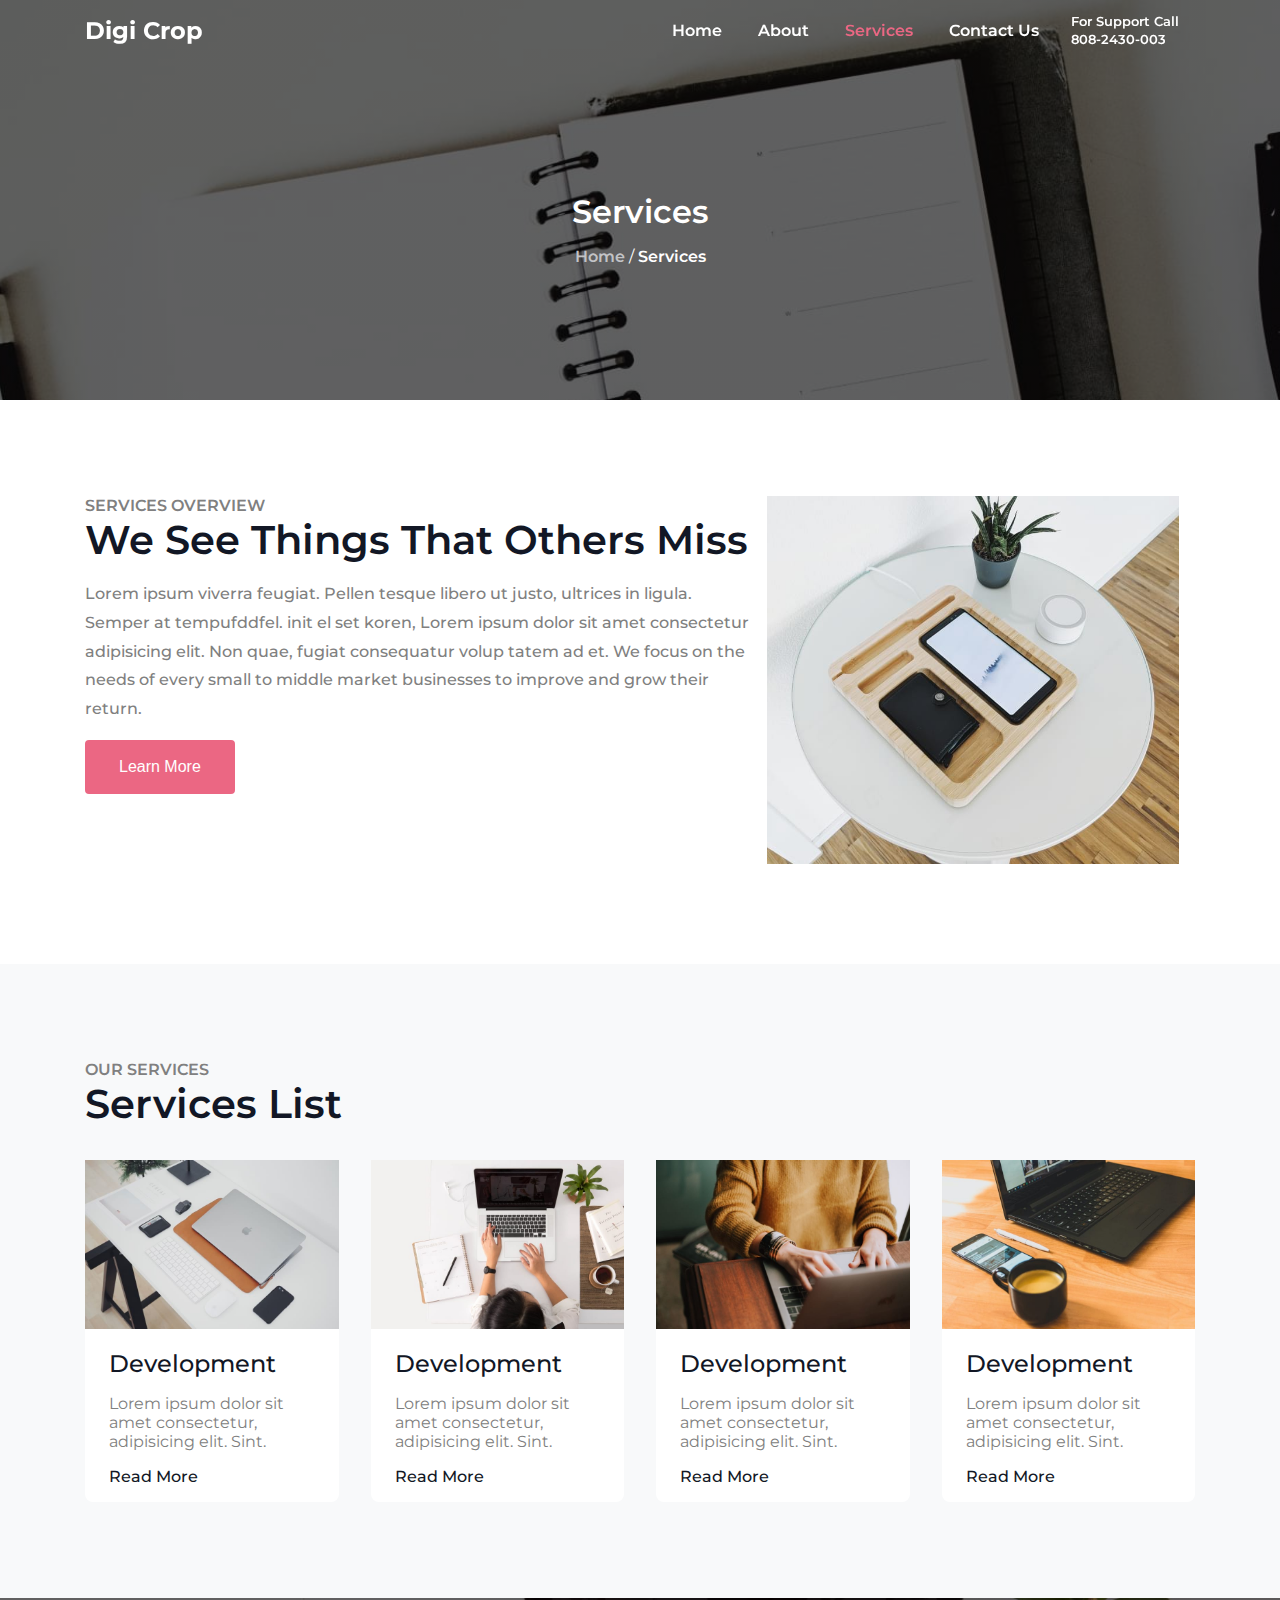
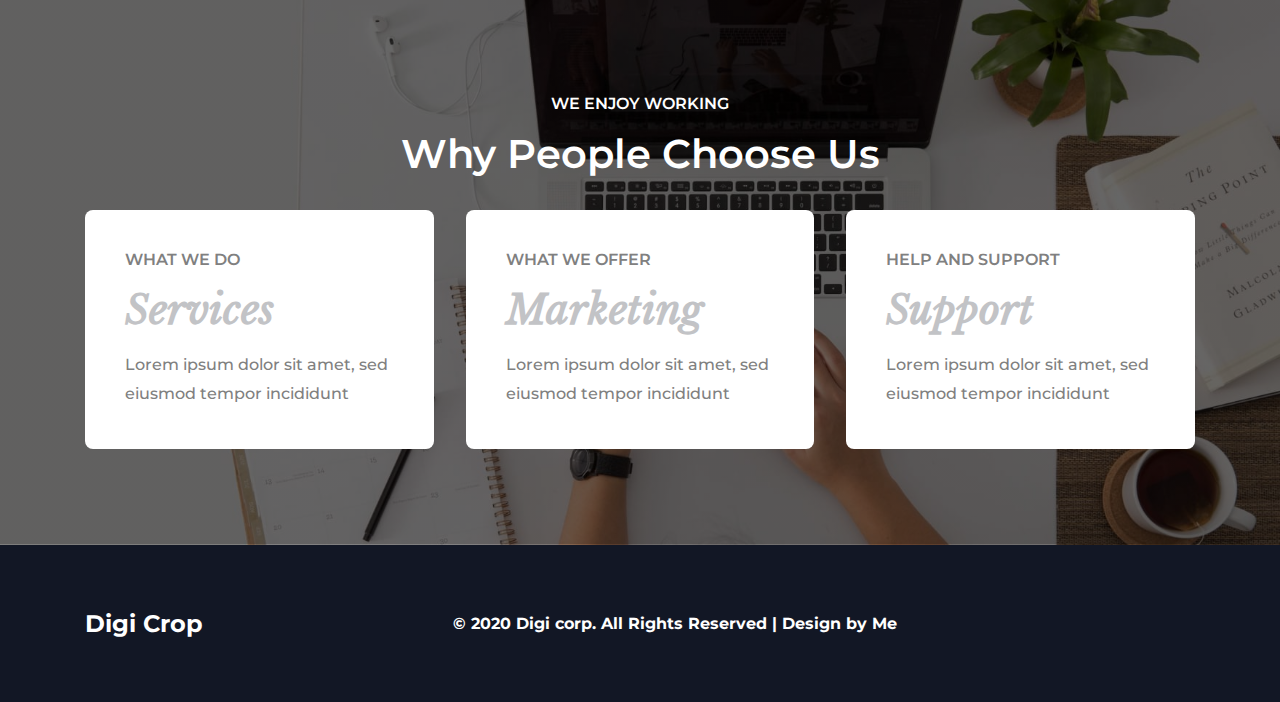
<file: services.html>
<!DOCTYPE html>
<html lang="en">

<head>
    <meta charset="UTF-8">
    <meta http-equiv="X-UA-Compatible" content="IE=edge">
    <meta name="viewport" content="width=device-width, initial-scale=1.0">
    <title>Digi Crop</title>
    <link rel="stylesheet" href="https://use.fontawesome.com/releases/v5.15.2/css/all.css" integrity="sha384-vSIIfh2YWi9wW0r9iZe7RJPrKwp6bG+s9QZMoITbCckVJqGCCRhc+ccxNcdpHuYu" crossorigin="anonymous">
    <link rel="stylesheet" href="./css/owl.theme.green.min.css">
    <link rel="stylesheet" href="./css/owl.carousel.min.css">
    <link rel="stylesheet" href="./css/style.css">
</head>

<body>
    <header class="header">
        <div class="container">
            <div class="row">
                <div class="logo">
                    <i class="fas fa-flask fa-2x"></i>
                    <a href="#">Digi Crop</a>
                </div>
                <button class="toggler">
                    <span></span>
                </button>
                <nav class="nav">
                    <ul>
                        <li><a href="./index.html">Home</a></li>
                        <li><a href="./about.html">About</a></li>
                        <li><a href="./services.html" class="active">Services</a> </li>
                        <li><a href="./contact.html">Contact Us</a></li>
                    </ul>
                    <div class="support">
                        <p>for support call</p>
                        <a href="">808-2430-003</a>
                    </div>
                </nav>
            </div>
        </div>
    </header>
    <!-- header end -->

    <!-- services start -->
    <section class="about">
        <div class="container">
            <div class="breadcum-text">
                <h2>Services</h2>
                <ul>
                    <li><a href="./index.html">Home</a></li>
                    <li>/</li>
                    <li><a href="#" class="active">Services</a></li>
                </ul>
            </div>
        </div>
    </section>
    <!-- services end -->

    <!-- overview start -->
    <section class="overview">
        <div class="container">
            <div class="overview-content">
                <div class="text">
                    <h6>SERVICES OVERVIEW</h6>
                    <h3>We See Things That Others Miss</h3>
                    <p>Lorem ipsum viverra feugiat. Pellen tesque libero ut justo, ultrices in ligula. Semper at tempufddfel. init el set koren, Lorem ipsum dolor sit amet consectetur adipisicing elit. Non quae, fugiat consequatur volup tatem ad et. We focus
                        on the needs of every small to middle market businesses to improve and grow their return.</p>
                    <button class="btn">Learn More</button>
                </div>
                <div class="image">
                    <img src="./images/service.jpg" alt="">
                </div>
            </div>
        </div>
    </section>
    <!-- overview end -->
    <!-- list start -->
    <section class="list">
        <div class="container">
            <div class="title">
                <h6>OUR SERVICES</h6>
                <h3>Services List</h3>
            </div>
            <div class="list-wrapper">
                <div class="list-item">
                    <div class="image">
                        <img src="./images/blog1.jpg" alt="">
                    </div>
                    <div class="text">
                        <h4>Development</h4>
                        <p>Lorem ipsum dolor sit amet consectetur, adipisicing elit. Sint.</p>
                        <span>Read More</span>
                    </div>
                </div>

                <div class="list-item">
                    <div class="image">
                        <img src="./images/blog4.jpg" alt="">
                    </div>
                    <div class="text">
                        <h4>Development</h4>
                        <p>Lorem ipsum dolor sit amet consectetur, adipisicing elit. Sint.</p>
                        <span>Read More</span>
                    </div>
                </div>

                <div class="list-item">
                    <div class="image">
                        <img src="./images/blog5.jpg" alt="">
                    </div>
                    <div class="text">
                        <h4>Development</h4>
                        <p>Lorem ipsum dolor sit amet consectetur, adipisicing elit. Sint.</p>
                        <span>Read More</span>
                    </div>
                </div>

                <div class="list-item">
                    <div class="image">
                        <img src="./images/blog3.jpg" alt="">
                    </div>
                    <div class="text">
                        <h4>Development</h4>
                        <p>Lorem ipsum dolor sit amet consectetur, adipisicing elit. Sint.</p>
                        <span>Read More</span>
                    </div>
                </div>
            </div>
        </div>
    </section>
    <!-- list end -->

    <!-- choose us start -->
    <section class="choose-us">
        <div class="container">
            <div class="title">
                <h6>WE ENJOY WORKING</h6>
                <h3>Why people Choose us</h3>
            </div>
            <div class="choose-us-content">
                <div class="choose-us-item">
                    <h6>WHAT WE DO</h6>
                    <h1>Services</h1>
                    <p>Lorem ipsum dolor sit amet, sed eiusmod tempor incididunt</p>
                </div>

                <div class="choose-us-item">
                    <h6>WHAT WE OFFER</h6>
                    <h1>Marketing</h1>
                    <p>Lorem ipsum dolor sit amet, sed eiusmod tempor incididunt</p>
                </div>

                <div class="choose-us-item">
                    <h6>HELP AND SUPPORT</h6>
                    <h1>Support</h1>
                    <p>Lorem ipsum dolor sit amet, sed eiusmod tempor incididunt</p>
                </div>
            </div>
        </div>
    </section>
    <!-- choose us end -->
    <!-- footer -->
    <footer>
        <div class="container">
            <div class="items-wrapper">


                <div class="item">
                    <div class="logo">
                        <i class="fas fa-flask fa-2x"></i>
                        <a href="#">Digi Crop</a>
                    </div>
                </div>

                <div class="item">
                    <h4> © 2020 Digi corp. All Rights Reserved | Design by Me</h4>
                </div>

                <div class="item">
                    <div class="social">
                        <i class="fab fa-facebook-f"></i>
                        <i class="fab fa-twitter"></i>
                        <i class="fab fa-linkedin-in"></i>
                        <i class="fab fa-instagram"></i>
                    </div>
                </div>
            </div>
        </div>
    </footer>
    <script src="./js/Jquery.js"></script>
    <script src="./js/owl.carousel.min.js"></script>
    <script src="./js/app.js"></script>

</body>

</html>
</file>
<file: css/style.css>
@import url('./utilities.css');
    @import url('https://fonts.googleapis.com/css2?family=Montserrat:wght@200;300;400;500;600;700;800;900&display=swap');
    @font-face {
        font-family: libre;
        src: url('../fonts/LibreBaskerville-Italic.ttf');
    }
    
     :root {
        --main: #eb6783;
        --primary: #121725;
        --secondary: #c2c3c6;
        --ternary: #b3b3b3;
        --pure: #ffffff;
        --dark: #000000;
    }
    
    * {
        margin: 0;
        padding: 0;
        box-sizing: border-box;
    }
    
    html,
    body {
        overflow-x: hidden;
    }
    
    body {
        font-family: 'Montserrat', sans-serif;
        font-weight: 400;
        font-size: 16px;
    }
    /* Header */
    
    .header {
        background-color: transparent;
        position: fixed;
        top: 0;
        left: 0;
        right: 0;
        z-index: 11;
    }
    
    .header.nav-fixed {
        padding: 0px;
        background-color: var(--primary);
        height: 70px;
        border-bottom: none;
        box-shadow: 0 3px 6px 0 rgb(0 0 0 / 5%);
    }
    
    .row {
        display: grid;
        grid-template-columns: 1fr auto 5fr;
        align-items: center;
    }
    
    .logo {
        padding: 1rem 0;
    }
    
    .logo i {
        color: var(--main);
    }
    
    .logo a {
        font-size: 1.5rem;
        color: var(--pure);
        text-decoration: none;
        font-weight: 700;
    }
    
    .nav {
        justify-self: end;
        display: flex;
        align-items: center;
        padding: 0 1rem;
    }
    
    .toggler {
        width: 40px;
        height: 40px;
        border: none;
        outline: none;
        background-color: var(--pure);
        border-radius: 4px;
        visibility: hidden;
    }
    
    .toggler span {
        width: 60%;
        height: 2px;
        background-color: var(--primary);
        margin: 0 auto;
        display: block;
        position: relative;
    }
    
    .toggler span::before,
    .toggler span::after {
        content: '';
        position: absolute;
        width: 100%;
        height: 100%;
        background-color: var(--primary);
        display: block;
        left: 0;
        top: 0;
    }
    
    .toggler span::before {
        transform: translateY(-6px);
    }
    
    .toggler span::after {
        transform: translateY(6px);
    }
    
    .toggler.active span {
        background-color: transparent;
    }
    
    .toggler.active span::before {
        transform: rotate(45deg);
    }
    
    .toggler.active span::after {
        transform: rotate(135deg);
    }
    
    .nav .support {
        margin-left: 2rem;
    }
    
    .nav .support p {
        font-size: 0.8rem;
        text-transform: capitalize;
        color: var(--pure);
        font-weight: 600;
    }
    
    .nav .support a {
        text-decoration: none;
        text-transform: capitalize;
        color: var(--pure);
        font-weight: 600;
        font-size: 0.8rem;
    }
    
    .nav ul li {
        display: inline-block;
        margin-left: 2rem;
        list-style: none;
    }
    
    .nav ul li a {
        text-decoration: none;
        text-transform: capitalize;
        color: var(--pure);
        font-size: 1rem;
        font-weight: 600;
        transition: all 0.3s ease;
    }
    
    .nav ul li a.active {
        color: var(--main);
    }
    
    .nav ul li a:hover {
        color: var(--main);
    }
    /* home */
    
    .home {
        background-image: linear-gradient(rgba(0, 0, 0, 0.6), rgba(0, 0, 0, 0.6)), url(../images/banner.jpg);
        background-position: center;
        background-repeat: no-repeat;
        background-size: cover;
        width: 100%;
        height: calc(100vh - 12vh);
        position: relative;
    }
    
    .home .home-text {
        position: absolute;
        top: 80%;
        transform: translateY(-80%);
        padding: 2rem 0;
    }
    
    .home .home-text h3 {
        color: var(--pure);
        font-size: 2.5rem;
        font-weight: 500;
    }
    
    .home .home-text h3 span {
        font-family: libre;
    }
    /* contact */
    
    .contact .item {
        display: grid;
        grid-template-columns: repeat(3, 1fr);
        width: 100%;
        margin-left: -1rem;
    }
    
    .contact .item .content {
        display: flex;
        align-items: center;
        margin-left: 1rem;
        padding: 1rem;
    }
    
    .contact .item .content .icon {
        color: var(--main);
        margin-right: 2rem;
    }
    
    .contact .item .content .text p {
        font-size: 1rem;
        font-weight: 300;
        margin-bottom: 0.7rem;
        text-transform: uppercase;
    }
    
    .contact .item .content .text h4 {
        font-size: 1.3rem;
        font-weight: 400;
        transition: all 0.3s ease;
    }
    
    .contact .item .content .text h4:hover {
        color: var(--main);
    }
    /* touch */
    
    .design {
        background-color: var(--primary);
        color: var(--pure)
    }
    
    .design h4 {
        font-size: 1.2rem;
        font-weight: 600;
        margin-bottom: 2rem;
        color: var(--pure);
        position: relative;
    }
    
    .design h4::after {
        content: '';
        position: absolute;
        width: 80px;
        height: 2px;
        background-color: var(--secondary);
        left: 0;
        bottom: -10px;
    }
    
    .design .text {
        display: grid;
        grid-template-columns: repeat(2, 1fr);
    }
    
    .design .text p {
        font-size: 1rem;
        font-weight: 400;
        color: var(--secondary);
        line-height: 1.8;
        margin-bottom: 2rem;
    }
    
    .design .btn-wrapper {
        margin-bottom: 3rem;
    }
    /* power */
    
    .power {
        background-color: #f8f9fa;
    }
    
    .power .items-wrapper {
        display: grid;
        grid-template-columns: repeat(3, 1fr);
    }
    
    .power .items-wrapper .item {
        background-color: var(--pure);
        padding: 3rem;
        margin-top: -10rem;
        transition: all 0.3s ease;
    }
    
    .power .items-wrapper .item:nth-child(2) {
        border-left: 1px solid var(--secondary);
        border-right: 1px solid var(--secondary);
    }
    
    .power .items-wrapper .item:hover {
        box-shadow: 0 25px 98px 0 var(--ternary);
    }
    
    .power .items-wrapper .item .icon {
        color: var(--main);
        margin-bottom: 2rem;
    }
    
    .power .items-wrapper .item h3 {
        font-size: 1.2rem;
        font-weight: 500;
        margin-bottom: 2rem;
        position: relative;
    }
    
    .power .items-wrapper .item h3::after {
        content: '';
        position: absolute;
        width: 80px;
        height: 2px;
        background-color: var(--dark);
        left: 0;
        bottom: -10px;
    }
    
    .power .items-wrapper .item p {
        font-weight: 1rem;
        font-weight: 400;
        color: var(--ternary);
    }
    
    .power .footer {
        margin-top: 3rem;
    }
    
    .power .footer h1 {
        font-size: 2.5rem;
        color: var(--primary);
        margin-bottom: 1rem;
        font-weight: 600;
    }
    
    .power .footer h1 span {
        font-family: libre;
    }
    
    .power .footer .footer-content {
        display: grid;
        grid-template-columns: 8fr 4fr;
    }
    
    .power .footer .footer-content .text p {
        font-size: 1rem;
        font-weight: 400;
        color: var(--ternary);
        line-height: 1.8;
    }
    
    .power .footer .footer-content .button {
        justify-self: end;
    }
    /* choose */
    
    .choose {
        background-color: var(--pure);
    }
    
    .choose .choose-content {
        display: grid;
        grid-template-columns: repeat(2, 1fr);
        grid-column-gap: 2rem;
    }
    
    .choose .choose-content .choose-content-progress {
        padding: 0 1rem;
    }
    
    .choose .choose-content .choose-content-progress h1 {
        font-size: 2.5rem;
        font-weight: 600;
        margin-bottom: 1rem;
        color: var(--primary);
    }
    
    .choose .choose-content .choose-content-progress h1 span {
        font-family: libre;
    }
    
    .choose .choose-content .choose-content-progress p {
        font-size: 1rem;
        font-weight: 500;
        margin-bottom: 2rem;
        color: var(--ternary);
    }
    
    .choose .choose-content .choose-content-progress .bar {
        margin-bottom: 2rem;
    }
    
    .choose .choose-content .choose-content-progress .bar .bar-text {
        display: flex;
        justify-content: space-between;
        margin-bottom: 0.5rem;
        width: 100%;
    }
    
    .choose .choose-content .choose-content-progress .bar:nth-child(3) .bar-text {
        width: 80%;
    }
    
    .choose .choose-content .choose-content-progress .bar:nth-child(4) .bar-text {
        width: 95%;
    }
    
    .choose .choose-content .choose-content-progress .bar:nth-child(5) .bar-text {
        width: 75%;
    }
    
    .choose .choose-content .choose-content-progress .bar span {
        position: relative;
        width: 100%;
        height: 6px;
        background-color: var(--secondary);
        display: inline-block;
        border-radius: 8px;
    }
    
    .choose .choose-content .choose-content-progress .bar:nth-child(3) span::before {
        content: '';
        position: absolute;
        display: inline-block;
        width: 80%;
        height: 6px;
        background-color: #007bff;
        top: 0;
        left: 0;
    }
    
    .choose .choose-content .choose-content-progress .bar:nth-child(4) span::before {
        content: '';
        position: absolute;
        display: inline-block;
        width: 95%;
        height: 6px;
        background-color: #007bff;
        top: 0;
        left: 0;
    }
    
    .choose .choose-content .choose-content-progress .bar:nth-child(5) span::before {
        content: '';
        position: absolute;
        display: inline-block;
        width: 75%;
        height: 6px;
        background-color: #007bff;
        top: 0;
        left: 0;
    }
    
    .choose .choose-content .fact {
        display: grid;
        grid-template-columns: repeat(2, 1fr);
    }
    
    .choose .choose-content .fact .box {
        justify-self: center;
        display: flex;
        align-items: center;
        padding: 2rem;
        width: 100%;
    }
    
    .choose .choose-content .fact .box .icon {
        color: var(--main);
    }
    
    .choose .choose-content .fact .box .text h1 {
        font-size: 2.5rem;
        color: var(--primary);
        font-weight: 500;
    }
    
    .choose .choose-content .fact .box .text p {
        font-size: 1rem;
        font-weight: 400;
        color: var(--ternary);
        text-transform: capitalize;
    }
    
    .choose .choose-content .fact .box:nth-child(1) {
        border-right: 1px solid var(--secondary);
        border-bottom: 1px solid var(--secondary);
    }
    
    .choose .choose-content .fact .box:nth-child(3) {
        border-right: 1px solid var(--secondary);
    }
    
    .choose .choose-content .fact .box:nth-child(2) {
        border-bottom: 1px solid var(--secondary);
    }
    
    .choose .choose-content .fact .box .icon {
        margin-right: 2rem;
    }
    /* Presentation */
    
    .presentation {
        background-image: linear-gradient(rgba(0, 0, 0, 0.6), rgba(0, 0, 0, 0.6)), url(../images/bg1.jpg);
        background-repeat: no-repeat;
        background-size: cover;
        background-position: center;
        background-attachment: fixed;
    }
    
    .presentation .content {
        padding: 2rem;
    }
    
    .presentation .content .text {
        text-align: center;
    }
    
    .presentation .content .text h1 {
        font-size: 2.5rem;
        font-weight: 600;
        color: var(--pure);
        margin-bottom: 2rem;
    }
    
    .presentation .content .text h1 span {
        font-family: libre;
    }
    
    .presentation .content .text p {
        margin: 0 235px;
        color: var(--secondary);
        font-size: 1rem;
        font-weight: 500;
        margin-bottom: 2rem;
    }
    
    .presentation .content .btn-wrapper {
        text-align: center;
    }
    /* reviews */
    
    .review .items-wrapper .item {
        text-align: center;
    }
    
    .review .items-wrapper .item .image {
        width: 100%;
        margin-bottom: 1rem;
    }
    
    .review .items-wrapper .item .image img {
        border-radius: 50%;
        width: 100px;
        height: 100px;
        margin: 0 auto;
    }
    
    .review .items-wrapper .item .text {
        margin: 0 10rem;
    }
    
    .review .items-wrapper .item .text p {
        font-size: 1rem;
        font-weight: 500;
        color: var(--ternary);
        line-height: 2;
        margin-bottom: 1rem;
    }
    
    .review .items-wrapper .item .text p i {
        color: var(--main);
        padding: 0 0.5rem;
    }
    
    .review .items-wrapper .item .text h4 {
        font-size: 1.2rem;
        font-weight: 600;
        color: var(--primary);
    }
    
    .review .items-wrapper .item .text h5 {
        font-size: 1rem;
        font-weight: 500;
        color: var(--ternary);
        margin-bottom: 1rem;
    }
    /* Updates */
    
    .updates {
        background-color: #f8f9fa;
    }
    
    .updates .items-wrapper {
        display: grid;
        grid-template-columns: repeat(3, 1fr);
        grid-column-gap: 1rem;
    }
    
    .updates .items-wrapper .item {
        width: 100%;
    }
    
    .updates .items-wrapper .item .title {
        text-align: left;
    }
    
    .updates .items-wrapper .item .title h1 {
        font-size: 2rem;
    }
    
    .updates .items-wrapper .item p {
        font-size: 1rem;
        font-weight: 500;
        color: var(--ternary);
        line-height: 1.8;
        margin-bottom: 1rem;
    }
    
    .updates .items-wrapper .item h2 {
        font-size: 1.5rem;
        font-weight: 600;
        color: var(--primary);
        margin: 0.8rem 0;
        transition: all 0.3s ease;
    }
    
    .updates .items-wrapper .item h2:hover {
        color: var(--main);
    }
    
    .updates .items-wrapper .item .head {
        display: flex;
        flex-wrap: wrap;
        margin-left: -1rem;
        margin-bottom: 1rem;
    }
    
    .updates .items-wrapper .item .head h6 {
        font-size: 1rem;
        color: var(--primary);
        font-weight: 500;
        margin-left: 1.5rem;
    }
    
    .updates .items-wrapper .item .head h6 i {
        margin-right: 0.5rem;
    }
    
    .updates .items-wrapper .item .image img {
        width: 100%;
        border-radius: 10px;
    }
    
    .updates .items-wrapper .item .image:nth-child(3) img {
        width: 100px;
        height: 100px;
        border-radius: 50%;
    }
    
    footer {
        padding: 3rem 0;
        background-color: var(--primary);
    }
    
    footer .items-wrapper {
        display: flex;
        align-items: center;
        justify-content: space-between;
        flex-wrap: wrap;
    }
    
    footer .items-wrapper .item {
        color: var(--pure);
    }
    
    footer .items-wrapper .item .social {
        margin-left: -1rem;
    }
    
    footer .items-wrapper .item .social i {
        margin-left: 1rem;
    }
    /* media Queries */
    
    @media(max-width:991px) {
        .toggler {
            visibility: visible;
            justify-self: end;
        }
        .row {
            grid-template-columns: 1fr 1fr;
        }
        .nav {
            display: none;
            background-color: var(--pure);
            width: 100%;
            grid-column-start: 1;
            grid-column-end: 4;
            text-align: center;
            border-radius: 4px;
            border-bottom: 1px solid var(--primary);
            text-align: left;
        }
        .nav ul {
            padding-top: 1rem;
        }
        .nav ul li {
            display: block;
            margin-bottom: 1rem;
            margin-left: 0;
        }
        .nav ul li a {
            color: var(--primary);
        }
        .nav.open {
            display: block;
        }
        .nav .support {
            padding-bottom: 1rem;
            margin-left: 0;
        }
        .nav .support p,
        .nav .support a {
            color: var(--primary);
        }
        .contact .item {
            grid-template-columns: repeat(2, 1fr);
        }
        .contact .item .content:last-child {
            margin-top: 2rem;
        }
        .design .text {
            grid-template-columns: 1fr;
            margin-bottom: 1rem;
        }
        .power .items-wrapper {
            grid-template-columns: repeat(2, 1fr);
        }
        .power .items-wrapper .item:last-child {
            margin-top: 0rem;
            border-top: 1px solid var(--secondary);
        }
        .power .footer .footer-content {
            grid-template-columns: 1fr;
        }
        .power .footer .footer-content .button {
            justify-self: center;
            margin-top: 1rem;
        }
        .choose .choose-content {
            grid-template-columns: 1fr;
        }
        .presentation .content .text p {
            margin: 0 100px;
            margin-bottom: 1rem;
        }
        .updates .items-wrapper {
            grid-template-columns: 1fr;
        }
        .updates .items-wrapper .item {
            margin-bottom: 3rem;
        }
        footer .items-wrapper {
            flex-direction: column;
        }
        footer .items-wrapper .item {
            margin-bottom: 2rem;
        }
    }
    
    @media(max-width:767px) {
        .power .items-wrapper {
            grid-template-columns: 1fr;
            margin-top: -10rem;
        }
        .power .items-wrapper .item {
            margin: 0;
        }
        .power .items-wrapper .item:nth-child(2) {
            border-top: 1px solid var(--secondary);
            border-left: none;
            border-right: none;
        }
        .review .items-wrapper .item .text {
            margin: 0 5rem;
        }
    }
    
    @media(max-width:576px) {
        .contact .item {
            grid-template-columns: 1fr;
        }
        .contact .item .content:nth-child(3) {
            margin: 0;
        }
        .contact .item .content {
            margin-bottom: 1rem;
        }
        .home .home-text h3,
        .power .footer h1,
        .choose .choose-content .choose-content-progress h1,
        .presentation .content .text h1,
        .title h1,
        .updates .items-wrapper .item .title h1 {
            font-size: 2rem;
        }
        .presentation .content .text p {
            margin: 0;
            margin-bottom: 2rem;
        }
        .review .items-wrapper .item .text {
            margin: 0;
        }
        footer .items-wrapper .item {
            text-align: center;
        }
        .choose .choose-content .fact {
            grid-template-columns: 1fr;
        }
        .choose .choose-content .fact .box:nth-child(1) {
            border: none;
        }
        .choose .choose-content .fact .box:nth-child(3) {
            border: none;
        }
        .choose .choose-content .fact .box:nth-child(2) {
            border: none;
        }
        .presentation .content .btn-wrapper .btn {
            margin-bottom: 1rem;
        }
    }
    /* About Page Start */
    
    .about {
        background-image: linear-gradient(rgba(0, 0, 0, 0.6), rgba(0, 0, 0, 0.6)), url(../images/bg1.jpg);
        width: 100%;
        height: 400px;
        background-position: center;
        background-repeat: no-repeat;
        background-size: cover;
        background-attachment: fixed;
    }
    
    .about .breadcum-text {
        text-align: center;
    }
    
    .about .breadcum-text h2 {
        color: var(--pure);
        margin-top: 6rem;
        margin-bottom: 1rem;
        font-size: 2rem;
        font-weight: 600;
    }
    
    .about .breadcum-text ul li {
        list-style: none;
        display: inline-block;
        color: var(--pure);
    }
    
    .about .breadcum-text ul li a {
        text-decoration: none;
        text-transform: capitalize;
        color: var(--secondary);
        font-size: 1rem;
        font-weight: 600;
    }
    
    .about .breadcum-text ul li a.active {
        color: var(--pure);
    }
    /* Who start */
    
    .who {
        background-color: #f8f9fa;
    }
    
    .who h3 {
        color: var(--primary);
        font-size: 2.5rem;
        font-weight: 600;
        margin-bottom: 2rem;
    }
    
    .who .text {
        display: flex;
        margin-left: -2rem;
    }
    
    .who .text-para {
        flex: 50%;
        margin-left: 2rem;
    }
    
    .who .text-para p {
        text-align: justify;
        font-size: 1rem;
        font-weight: 400;
        color: #838384;
        line-height: 1.8;
    }
    
    .who .text-para p:last-child {
        margin-top: 1rem;
    }
    
    .who .social {
        margin-top: 2rem;
        margin-left: -1rem;
    }
    
    .who .social i {
        margin-left: 1rem;
        color: #838384;
        transition: all 0.3s ease;
        cursor: pointer;
    }
    
    .who .social i:hover {
        color: var(--main);
    }
    /* who end */
    /* showcase start */
    
    .showcase .showcase-content {
        display: flex;
        justify-content: space-between;
    }
    
    .showcase .showcase-content .video {
        flex: 50%;
        margin-right: 0.5rem;
    }
    
    .showcase .showcase-content .video .image {
        border-radius: 8px;
        width: 100%;
    }
    
    .showcase .showcase-content .video .image img {
        max-width: 100%;
    }
    
    .showcase .showcase-content .text {
        flex: 50%;
        margin-left: 0.5rem;
    }
    
    .showcase .showcase-content .text h3 {
        font-size: 2.5rem;
        color: var(--primary);
        font-weight: 600;
        margin-bottom: 1rem;
    }
    
    .showcase .showcase-content .text p {
        text-align: justify;
        font-size: 1rem;
        font-weight: 400;
        color: #838384;
        line-height: 1.8;
        margin-bottom: 2rem;
    }
    /* proflie */
    
    .profile {
        background-color: #f8f9fa;
    }
    
    .profile .profile-content {
        display: flex;
    }
    
    .profile .profile-content .text {
        flex: 50%;
        margin-right: 0.5rem;
    }
    
    .profile .profile-content .text h3 {
        font-size: 2.5rem;
        color: var(--primary);
        font-weight: 600;
        margin-bottom: 1rem;
    }
    
    .profile .profile-content .text p {
        text-align: justify;
        font-size: 1rem;
        font-weight: 600;
        color: #222222;
        line-height: 1.8;
        margin-bottom: 2rem;
    }
    
    .profile .profile-content .text ul li {
        list-style: none;
        line-height: 2;
        font-size: 1rem;
        font-weight: 500;
        color: var(--primary);
    }
    
    .profile .profile-content .text ul li i {
        margin-right: 1rem;
    }
    
    .profile .profile-content .image {
        flex: 50%;
        margin-left: 0.5rem;
        padding: 0 1rem;
        width: 100%;
    }
    
    .profile .profile-content .image img {
        width: 100%;
        border-radius: 8px;
    }
    /* Success */
    
    .success {
        background-image: linear-gradient(rgba(0, 0, 0, 0.6), rgba(0, 0, 0, 0.6)), url(../images/banner.jpg);
        background-position: center;
        background-size: cover;
        background-repeat: no-repeat;
    }
    
    .success h3 {
        font-size: 2.5rem;
        color: var(--pure);
        font-weight: 600;
        margin-bottom: 2rem;
        text-align: center;
    }
    
    .success .item-wrapper {
        display: grid;
        grid-template-columns: repeat(4, 1fr);
        grid-column-gap: 1rem;
    }
    
    .success .item-wrapper .item {
        text-align: center;
        padding: 1.5rem 2rem;
    }
    
    .success .item-wrapper .item h1 {
        font-size: 2.5rem;
        font-weight: 600;
        color: var(--pure);
        margin-bottom: 0.5rem;
    }
    
    .success .item-wrapper .item p {
        font-size: 1rem;
        font-weight: 500;
        color: var(--pure);
    }
    /* memeber */
    
    .member h3 {
        font-size: 2.5rem;
        color: var(--primary);
        font-weight: 600;
        margin-bottom: 2rem;
        text-align: center;
    }
    
    .member .card-wrapper {
        display: grid;
        grid-template-columns: repeat(4, 1fr);
        grid-column-gap: 2rem;
    }
    
    .member .card-wrapper .card .image {
        overflow: hidden;
        position: relative;
        border-radius: 8px;
        margin-bottom: 1rem;
        width: 100%;
        height: 80%;
        cursor: pointer;
    }
    
    .member .card-wrapper .card .image img {
        width: 100%;
        height: 100%;
        transition: all 0.5s ease;
        border-radius: 8px;
    }
    
    .member .card-wrapper .card:hover .image img {
        transform: scale(1.1);
    }
    
    .member .card-wrapper .card .text {
        text-align: center;
        margin-bottom: 1rem;
    }
    
    .member .card-wrapper .card .text h4 {
        font-size: 1rem;
        color: var(--primary);
        font-weight: 700;
        cursor: pointer;
        transition: all 0.3s ease;
    }
    
    .member .card-wrapper .card .text h4:hover {
        color: var(--main);
    }
    
    .member .card-wrapper .card .text p {
        font: 1rem;
        color: #282828;
        font-weight: 500;
    }
    
    .member .card-wrapper .card .social {
        text-align: center;
        margin-left: -1rem;
    }
    
    .member .card-wrapper .card .social i {
        margin-left: 1rem;
        color: #282828;
        cursor: pointer;
    }
    
    .member .card-wrapper .card .social i:hover {
        color: var(--main);
    }
    /* Company Profile */
    
    .company-profile {
        background-color: #f8f9fa;
    }
    
    .company-profile h3 {
        font-size: 2.5rem;
        color: var(--primary);
        font-weight: 600;
        margin-bottom: 2rem;
        text-align: center;
    }
    
    .company-profile .item-wrapper {
        text-align: center;
        width: 80%;
        margin: 0 auto;
    }
    
    .company-profile .item-wrapper .item {
        overflow: hidden;
        position: relative;
        padding-bottom: 3rem;
    }
    
    .company-profile .item-wrapper .item:nth-child(odd) .item-info {
        float: left;
        text-align: right;
        width: calc(50% - 30px);
        margin-top: 10px;
    }
    
    .company-profile .item-wrapper .item:nth-child(odd) .item-content {
        float: right;
        text-align: left;
        width: 50%;
        padding: 2rem;
        width: calc(50% - 30px);
        border: 3px solid lightgray;
    }
    
    .company-profile .item-wrapper .item .item-marker::after {
        content: "";
        width: 3px;
        background-color: lightgray;
        display: block;
        position: absolute;
        top: 38px;
        left: 50%;
        height: 85%;
    }
    
    .company-profile .item-wrapper .item:last-child .item-marker::after {
        display: none;
    }
    
    .company-profile .item-wrapper .item .item-marker::before {
        background: transparent;
        border: 3px solid var(--main);
        border-radius: 100%;
        content: "";
        display: block;
        height: 15px;
        position: absolute;
        top: 10px;
        left: 50%;
        width: 15px;
        transform: translateX(-50%);
        transition: all 0.3s ease-in-out;
    }
    
    .company-profile .item-wrapper .item:hover .item-marker::before {
        background-color: var(--main);
    }
    
    .company-profile .item-wrapper .item:nth-child(even) .item-info {
        float: right;
        text-align: left;
        width: calc(50% - 30px);
        margin-top: 10px;
    }
    
    .company-profile .item-wrapper .item:nth-child(even) .item-content {
        float: left;
        text-align: right;
        width: 50%;
        padding: 0 2rem;
        width: calc(50% - 30px);
        border: 3px solid lightgray;
        padding: 2rem;
    }
    
    @media (max-width:991px) {
        .who .text {
            flex-direction: column;
        }
        .showcase .showcase-content {
            flex-direction: column;
        }
        .showcase .showcase-content .video {
            margin: auto;
        }
        .profile .profile-content {
            flex-direction: column;
        }
        .profile .profile-content .text {
            margin-bottom: 2rem;
        }
        .profile .profile-content .image img {
            max-width: 80%;
            margin: auto;
        }
        .success .item-wrapper {
            grid-template-columns: repeat(2, 1fr);
        }
        .member .card-wrapper {
            grid-template-columns: repeat(2, 1fr);
            grid-row-gap: 2rem;
        }
    }
    
    @media (max-width:575px) {
        .success .item-wrapper {
            grid-template-columns: 1fr;
        }
        .member .card-wrapper {
            grid-template-columns: 1fr;
        }
    }
    /* Services Start */
    
    .overview .overview-content {
        display: grid;
        grid-template-columns: 3fr 2fr;
    }
    
    .overview .overview-content .text h6 {
        font-size: 1rem;
        font-weight: 600;
        color: gray;
    }
    
    .overview .overview-content .text h3 {
        font-size: 2.5rem;
        font-weight: 600;
        margin-bottom: 1rem;
        color: var(--primary);
    }
    
    .overview .overview-content .text p {
        font-size: 1rem;
        color: gray;
        font-weight: 500;
        line-height: 1.8;
        margin-bottom: 1rem;
    }
    
    .overview .overview-content .image {
        padding: 0 1rem;
    }
    
    .overview .overview-content .image img {
        width: 100%;
    }
    /* list */
    
    .list {
        background-color: #f8f9fa;
    }
    
    .list .title {
        text-align: left;
    }
    
    .list .title h6 {
        font-size: 1rem;
        font-weight: 600;
        color: gray;
    }
    
    .list .title h3 {
        font-size: 2.5rem;
        font-weight: 600;
        margin-bottom: 1rem;
        color: var(--primary);
    }
    
    .list .list-wrapper {
        display: grid;
        grid-template-columns: repeat(4, 1fr);
        grid-gap: 2rem;
    }
    
    .list .list-wrapper .list-item {
        background-color: var(--pure);
        border-radius: 8px;
    }
    
    .list .list-wrapper .list-item .text {
        padding: 1rem 1.5rem;
    }
    
    .list .list-wrapper .list-item .text h4 {
        font-size: 1.5rem;
        font-weight: 500;
        color: var(--primary);
        margin-bottom: 1rem;
        cursor: pointer;
        transition: all 0.3s ease;
    }
    
    .list .list-wrapper .list-item .text h4:hover {
        color: var(--main);
    }
    
    .list .list-wrapper .list-item .text p {
        font-size: 1rem;
        color: gray;
        margin-bottom: 1rem;
        font-weight: 400;
    }
    
    .list .list-wrapper .list-item .text span {
        font-size: 1rem;
        font-weight: 500;
        color: var(--primary);
        margin-bottom: 1rem;
        cursor: pointer;
        transition: all 0.3s ease;
    }
    
    .list .list-wrapper .list-item .text span:hover {
        color: var(--main);
    }
    
    .list .list-wrapper .list-item .image img {
        width: 100%;
        cursor: pointer;
    }
    /* choose-us */
    
    .choose-us {
        background-image: linear-gradient(rgba(0, 0, 0, 0.6), rgba(0, 0, 0, 0.6)), url(../images/banner.jpg);
        background-repeat: no-repeat;
        background-size: cover;
        background-position: center;
    }
    
    .choose-us .title h6 {
        color: var(--pure);
        font-size: 1rem;
        font-weight: 600;
        margin-bottom: 1rem;
    }
    
    .choose-us .title h3 {
        color: var(--pure);
        font-size: 2.5rem;
        font-weight: 600;
        margin-bottom: 1rem;
        text-transform: capitalize;
    }
    
    .choose-us .choose-us-content {
        display: grid;
        grid-template-columns: repeat(3, 1fr);
        grid-gap: 2rem;
    }
    
    .choose-us .choose-us-content .choose-us-item {
        background-color: var(--pure);
        border-radius: 8px;
        padding: 2.5rem;
    }
    
    .choose-us .choose-us-content .choose-us-item h6 {
        font-size: 1rem;
        color: gray;
        font-weight: 600;
        margin-bottom: 1rem;
    }
    
    .choose-us .choose-us-content .choose-us-item h1 {
        font-size: 2.5rem;
        font-family: libre;
        color: var(--secondary);
        margin-bottom: 1rem;
        font-weight: 600;
    }
    
    .choose-us .choose-us-content .choose-us-item p {
        font-size: 1rem;
        color: gray;
        font-weight: 500;
        line-height: 1.8;
    }
    /* contact us page */
    
    .office .title h6 {
        font-size: 1rem;
        font-weight: 600;
        color: var(--primary);
    }
    
    .office .title h3 {
        font-size: 2.5rem;
        font-weight: 600;
        margin-bottom: 1rem;
        text-transform: capitalize;
        color: var(--primary);
    }
    
    .office .office-content {
        display: grid;
        grid-template-columns: repeat(2, 1fr);
        grid-gap: 2rem;
    }
    
    .office .office-content .office-content-text {
        display: grid;
        grid-template-columns: repeat(2, 1fr);
        grid-gap: 2rem;
    }
    
    .office .office-content .office-content-text .address h2 {
        margin-bottom: 1rem;
        font-size: 1.5rem;
        font-weight: 600;
    }
    
    .office .office-content .office-content-text .address .location,
    .office .office-content .office-content-text .address .mail,
    .office .office-content .office-content-text .address .call {
        display: flex;
        margin-bottom: 1rem;
    }
    
    .office .office-content .office-content-text .address .location i,
    .office .office-content .office-content-text .address .mail i,
    .office .office-content .office-content-text .address .call i {
        padding-right: 0.5rem;
    }
    
    .office .office-content .office-content-text .hour h2 {
        margin-bottom: 1rem;
        font-size: 1.5rem;
        font-weight: 600;
    }
    
    .office .office-content .office-content-text .hour p {
        margin-bottom: 1rem;
    }
    
    .office .office-content .image img {
        width: 100%;
    }
    /* contact-us */
    
    .contact-us {
        background-color: #f8f9fa;
    }
    
    .contact-us .title {
        text-align: left;
    }
    
    .contact-us .title h6 {
        font-size: 1rem;
        font-weight: 600;
        color: var(--primary);
    }
    
    .contact-us .title h3 {
        font-size: 2.5rem;
        font-weight: 600;
        margin-bottom: 1rem;
        text-transform: capitalize;
        color: var(--primary);
    }
    
    .contact-us .contact-us-content {
        display: grid;
        grid-template-columns: 1fr 1fr;
        grid-gap: 2rem;
    }
    
    .contact-us .contact-us-content .form {
        width: 100%;
    }
    
    .contact-us .contact-us-content .form .form-input {
        display: grid;
        grid-template-columns: 1fr 1fr;
        grid-gap: 2rem;
    }
    
    .contact-us .contact-us-content .form .form-input input,
    .contact-us .contact-us-content .form textarea {
        padding: 1rem 0.5rem;
        width: 100%;
        margin-bottom: 2rem;
        border: none;
        color: gray;
        border-radius: 8px;
    }
    
    .contact-us .contact-us-content .form .form-input input:focus,
    .contact-us .contact-us-content .form textarea:focus {
        outline: 2px solid var(--main);
        border-radius: 8px;
    }
    
    @media(max-width:991px) {
        .overview .overview-content {
            grid-template-columns: 1fr;
            grid-gap: 2rem;
        }
        .list .list-wrapper {
            grid-template-columns: repeat(2, 1fr);
        }
        .choose-us .choose-us-content {
            grid-template-columns: repeat(2, 1fr);
        }
        .office .office-content {
            grid-template-columns: 1fr;
        }
        .contact-us .contact-us-content {
            grid-template-columns: 1fr;
        }
    }
    
    @media(max-width:575px) {
        .list .list-wrapper {
            grid-template-columns: 1fr;
        }
        .choose-us .choose-us-content {
            grid-template-columns: 1fr;
        }
        .office .office-content .office-content-text {
            grid-template-columns: 1fr;
        }
        .contact-us .contact-us-content .form .form-input {
            grid-template-columns: 1fr;
        }
    }
</file>
